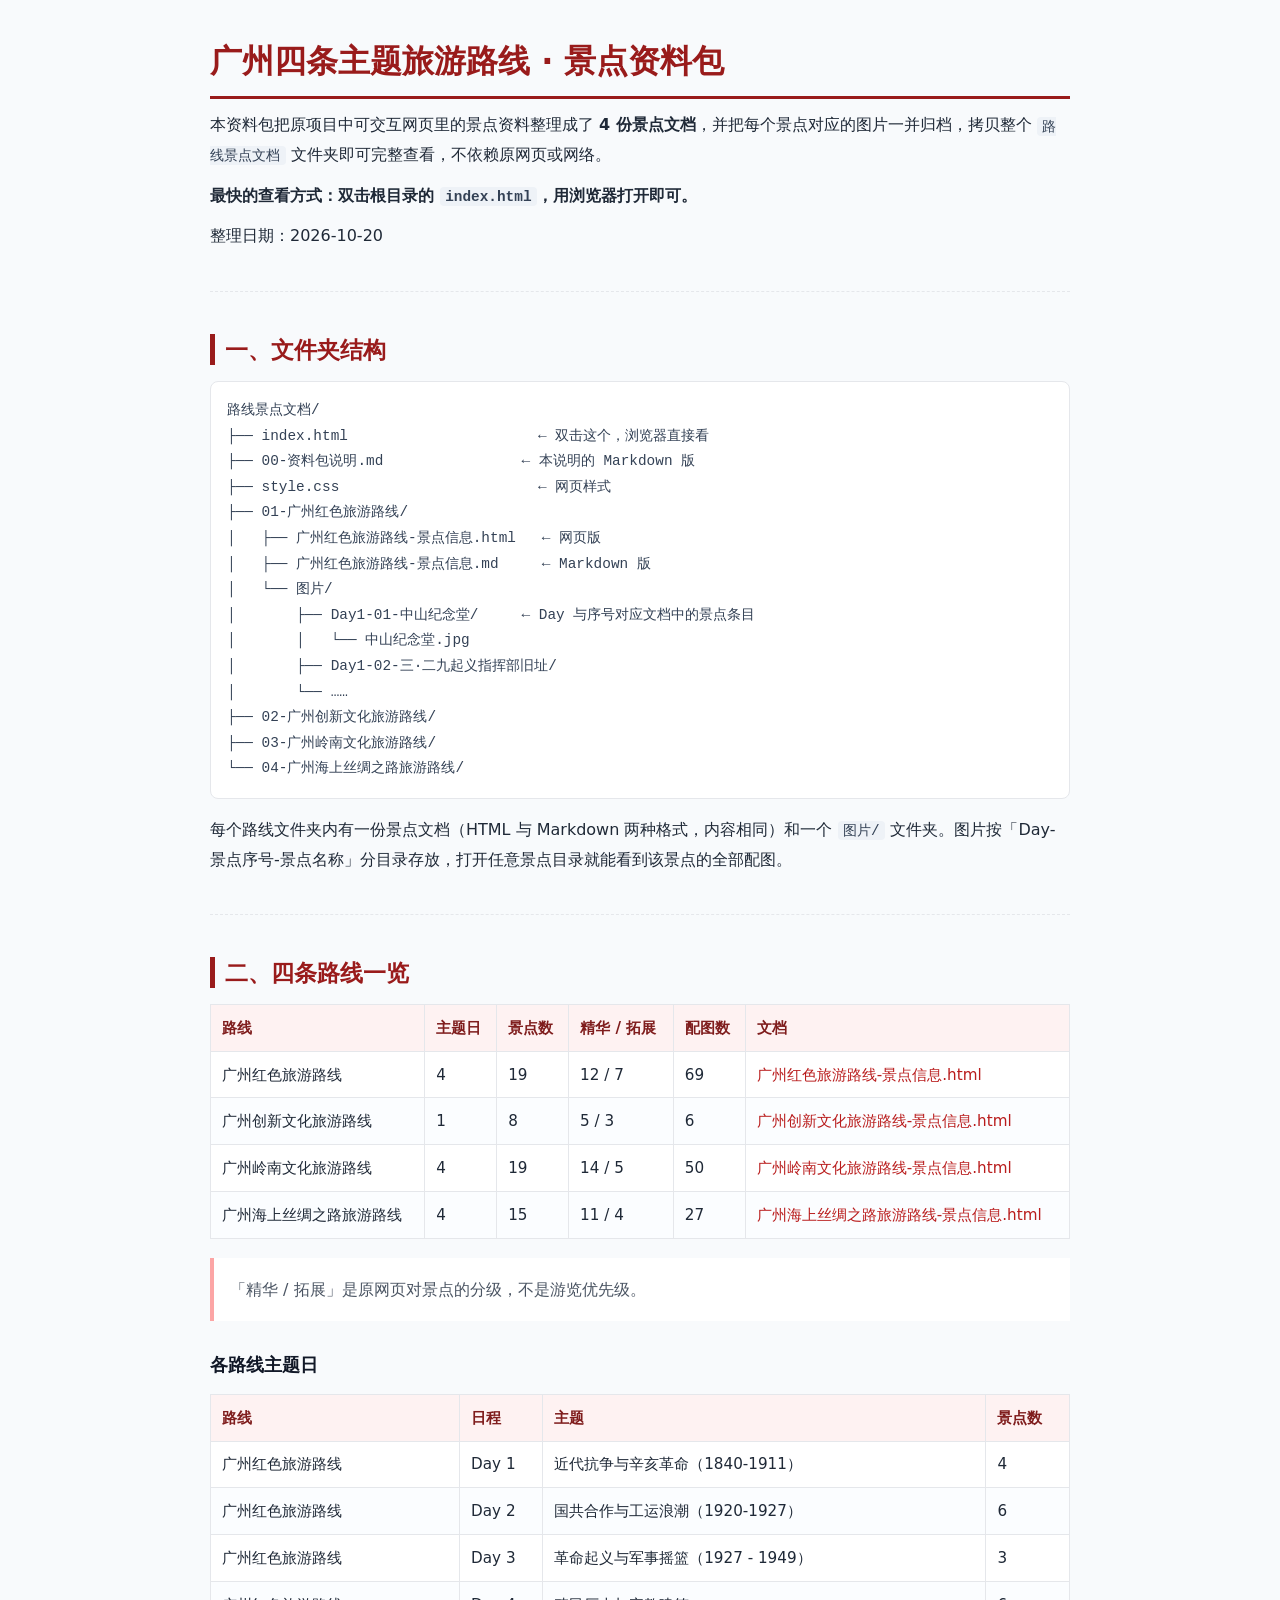
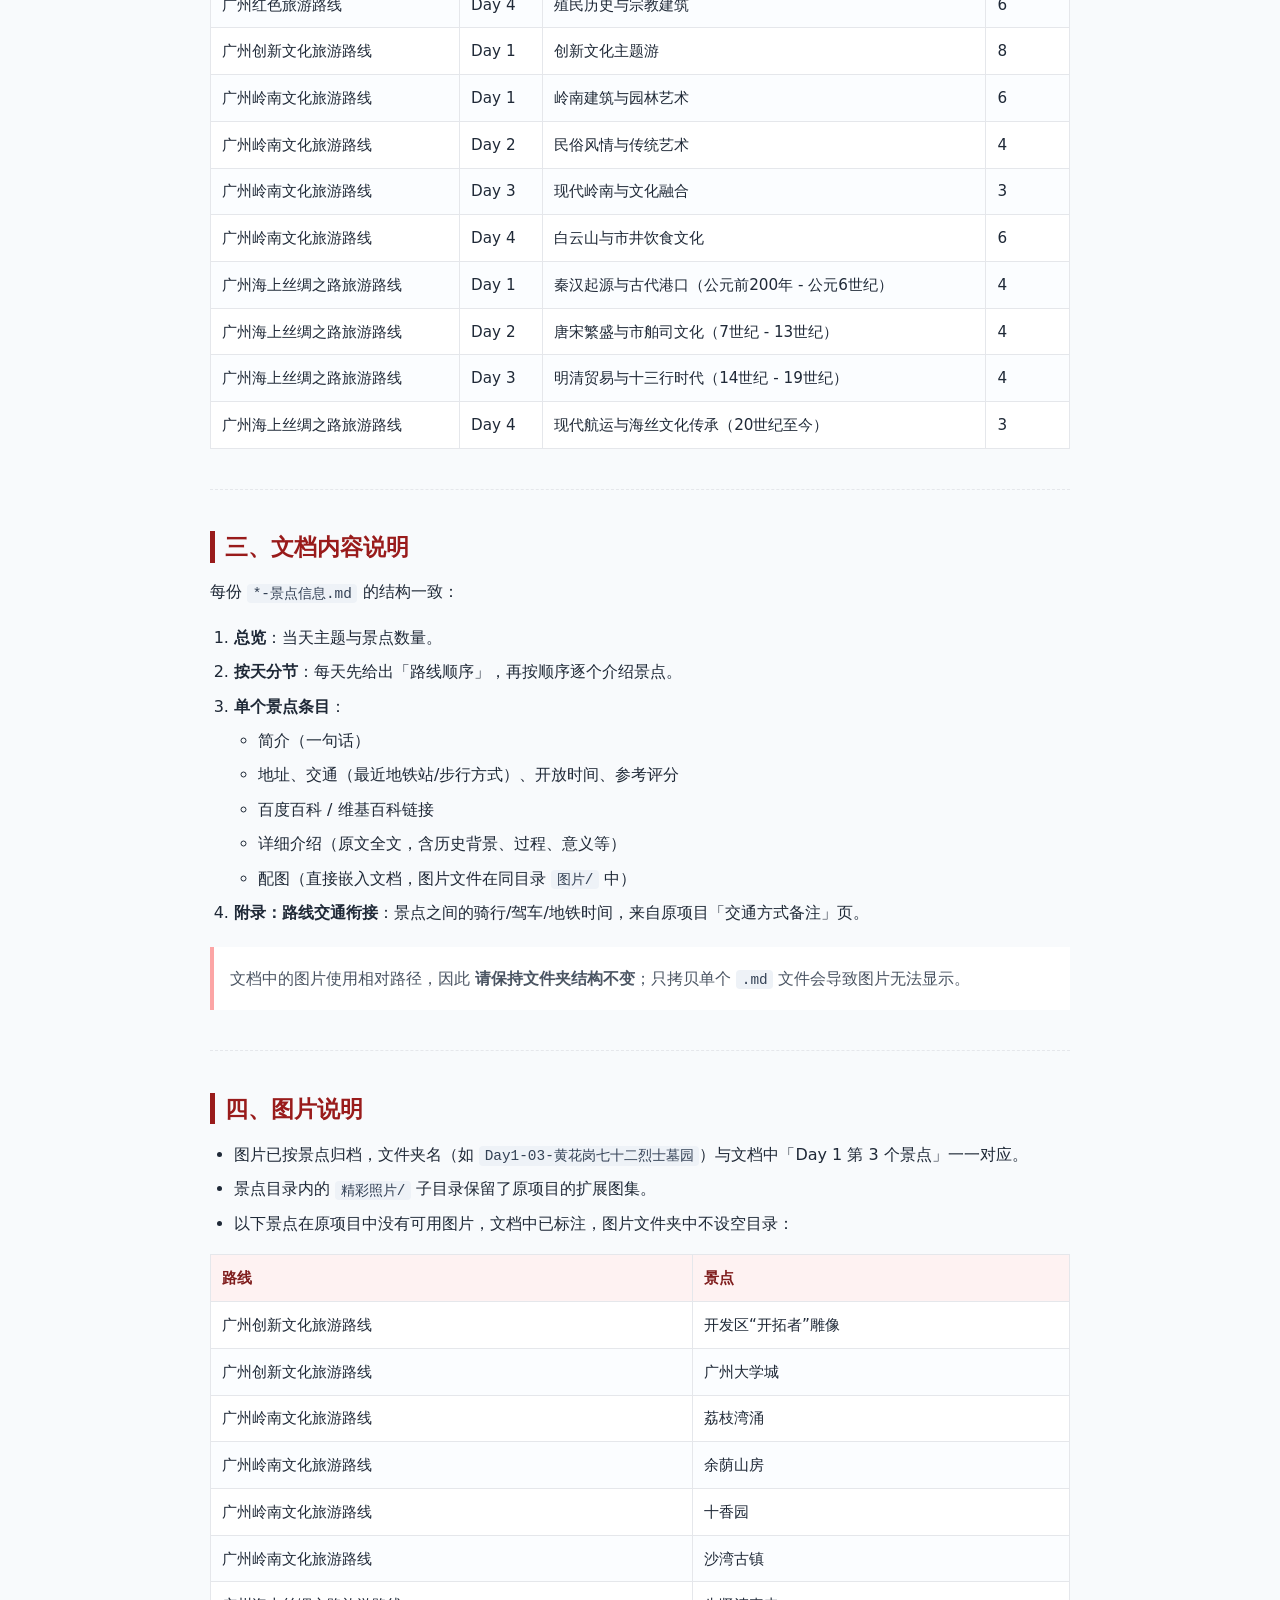
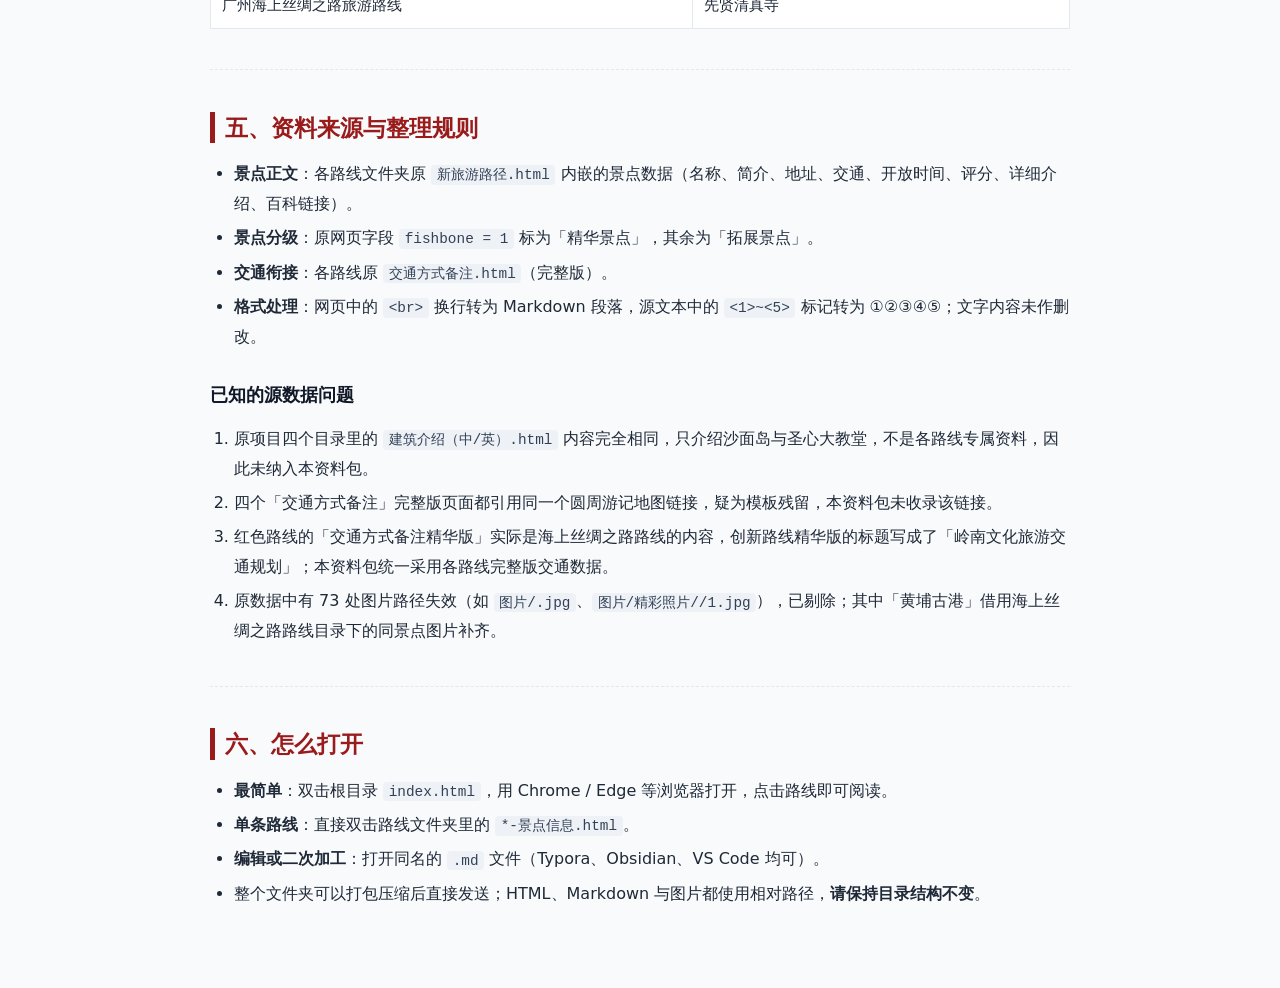
<file: 路线景点文档/index.html>
<!DOCTYPE html>
<html xmlns="http://www.w3.org/1999/xhtml">
<head>
  <meta charset="utf-8" />
  <meta name="generator" content="pandoc 3.10" />
  <meta name="viewport" content="width=device-width, initial-scale=1.0, user-scalable=yes" />
  <title>广州四条主题旅游路线 · 景点资料包</title>
  <style>
    /* Default styles provided by pandoc.
    ** See https://pandoc.org/MANUAL.html#variables-for-html for config info.
    */
    span.smallcaps{font-variant: small-caps;}
    div.columns{display: flex; gap: 1.5em;}
    div.column{flex: auto;}
    @media screen {
    div.columns{gap: min(4vw, 1.5em);}
    div.column{overflow-x: auto;}
    }
    div.hanging-indent{margin-left: 1.5em; text-indent: -1.5em;}
    /* The extra [class] is a hack that increases specificity enough to
       override a similar rule in reveal.js */
    ul.task-list[class]{list-style: none;}
    ul.task-list li input[type="checkbox"] {
      font-size: inherit;
      width: 0.8em;
      margin: 0 0.8em 0.2em -1.6em;
      vertical-align: middle;
    }
    .display.math{display: block; text-align: center; margin: 0.5rem auto;}
  </style>
  <link rel="stylesheet" href="style.css" />
</head>
<body>
<header id="title-block-header">
<h1 class="title">广州四条主题旅游路线 · 景点资料包</h1>
</header>
<h1 id="广州四条主题旅游路线--景点资料包">广州四条主题旅游路线 ·
景点资料包</h1>
<p>本资料包把原项目中可交互网页里的景点资料整理成了 <strong>4
份景点文档</strong>，并把每个景点对应的图片一并归档，拷贝整个
<code>路线景点文档</code> 文件夹即可完整查看，不依赖原网页或网络。</p>
<p><strong>最快的查看方式：双击根目录的
<code>index.html</code>，用浏览器打开即可。</strong></p>
<p>整理日期：2026-10-20</p>
<hr />
<h2 id="一文件夹结构">一、文件夹结构</h2>
<pre class="text"><code>路线景点文档/
├── index.html                      ← 双击这个，浏览器直接看
├── 00-资料包说明.md                ← 本说明的 Markdown 版
├── style.css                       ← 网页样式
├── 01-广州红色旅游路线/
│   ├── 广州红色旅游路线-景点信息.html   ← 网页版
│   ├── 广州红色旅游路线-景点信息.md     ← Markdown 版
│   └── 图片/
│       ├── Day1-01-中山纪念堂/     ← Day 与序号对应文档中的景点条目
│       │   └── 中山纪念堂.jpg
│       ├── Day1-02-三·二九起义指挥部旧址/
│       └── ……
├── 02-广州创新文化旅游路线/
├── 03-广州岭南文化旅游路线/
└── 04-广州海上丝绸之路旅游路线/</code></pre>
<p>每个路线文件夹内有一份景点文档（HTML 与 Markdown
两种格式，内容相同）和一个 <code>图片/</code>
文件夹。图片按「Day-景点序号-景点名称」分目录存放，打开任意景点目录就能看到该景点的全部配图。</p>
<hr />
<h2 id="二四条路线一览">二、四条路线一览</h2>
<table>
<thead>
<tr>
<th>路线</th>
<th>主题日</th>
<th>景点数</th>
<th>精华 / 拓展</th>
<th>配图数</th>
<th>文档</th>
</tr>
</thead>
<tbody>
<tr>
<td>广州红色旅游路线</td>
<td>4</td>
<td>19</td>
<td>12 / 7</td>
<td>69</td>
<td><a href="01-广州红色旅游路线/广州红色旅游路线-景点信息.html">广州红色旅游路线-景点信息.html</a></td>
</tr>
<tr>
<td>广州创新文化旅游路线</td>
<td>1</td>
<td>8</td>
<td>5 / 3</td>
<td>6</td>
<td><a href="02-广州创新文化旅游路线/广州创新文化旅游路线-景点信息.html">广州创新文化旅游路线-景点信息.html</a></td>
</tr>
<tr>
<td>广州岭南文化旅游路线</td>
<td>4</td>
<td>19</td>
<td>14 / 5</td>
<td>50</td>
<td><a href="03-广州岭南文化旅游路线/广州岭南文化旅游路线-景点信息.html">广州岭南文化旅游路线-景点信息.html</a></td>
</tr>
<tr>
<td>广州海上丝绸之路旅游路线</td>
<td>4</td>
<td>15</td>
<td>11 / 4</td>
<td>27</td>
<td><a href="04-广州海上丝绸之路旅游路线/广州海上丝绸之路旅游路线-景点信息.html">广州海上丝绸之路旅游路线-景点信息.html</a></td>
</tr>
</tbody>
</table>
<blockquote>
<p>「精华 / 拓展」是原网页对景点的分级，不是游览优先级。</p>
</blockquote>
<h3 id="各路线主题日">各路线主题日</h3>
<table>
<thead>
<tr>
<th>路线</th>
<th>日程</th>
<th>主题</th>
<th>景点数</th>
</tr>
</thead>
<tbody>
<tr>
<td>广州红色旅游路线</td>
<td>Day 1</td>
<td>近代抗争与辛亥革命（1840-1911）</td>
<td>4</td>
</tr>
<tr>
<td>广州红色旅游路线</td>
<td>Day 2</td>
<td>国共合作与工运浪潮（1920-1927）</td>
<td>6</td>
</tr>
<tr>
<td>广州红色旅游路线</td>
<td>Day 3</td>
<td>革命起义与军事摇篮（1927 - 1949）</td>
<td>3</td>
</tr>
<tr>
<td>广州红色旅游路线</td>
<td>Day 4</td>
<td>殖民历史与宗教建筑</td>
<td>6</td>
</tr>
<tr>
<td>广州创新文化旅游路线</td>
<td>Day 1</td>
<td>创新文化主题游</td>
<td>8</td>
</tr>
<tr>
<td>广州岭南文化旅游路线</td>
<td>Day 1</td>
<td>岭南建筑与园林艺术</td>
<td>6</td>
</tr>
<tr>
<td>广州岭南文化旅游路线</td>
<td>Day 2</td>
<td>民俗风情与传统艺术</td>
<td>4</td>
</tr>
<tr>
<td>广州岭南文化旅游路线</td>
<td>Day 3</td>
<td>现代岭南与文化融合</td>
<td>3</td>
</tr>
<tr>
<td>广州岭南文化旅游路线</td>
<td>Day 4</td>
<td>白云山与市井饮食文化</td>
<td>6</td>
</tr>
<tr>
<td>广州海上丝绸之路旅游路线</td>
<td>Day 1</td>
<td>秦汉起源与古代港口（公元前200年 - 公元6世纪）</td>
<td>4</td>
</tr>
<tr>
<td>广州海上丝绸之路旅游路线</td>
<td>Day 2</td>
<td>唐宋繁盛与市舶司文化（7世纪 - 13世纪）</td>
<td>4</td>
</tr>
<tr>
<td>广州海上丝绸之路旅游路线</td>
<td>Day 3</td>
<td>明清贸易与十三行时代（14世纪 - 19世纪）</td>
<td>4</td>
</tr>
<tr>
<td>广州海上丝绸之路旅游路线</td>
<td>Day 4</td>
<td>现代航运与海丝文化传承（20世纪至今）</td>
<td>3</td>
</tr>
</tbody>
</table>
<hr />
<h2 id="三文档内容说明">三、文档内容说明</h2>
<p>每份 <code>*-景点信息.md</code> 的结构一致：</p>
<ol type="1">
<li><strong>总览</strong>：当天主题与景点数量。</li>
<li><strong>按天分节</strong>：每天先给出「路线顺序」，再按顺序逐个介绍景点。</li>
<li><strong>单个景点条目</strong>：
<ul>
<li>简介（一句话）</li>
<li>地址、交通（最近地铁站/步行方式）、开放时间、参考评分</li>
<li>百度百科 / 维基百科链接</li>
<li>详细介绍（原文全文，含历史背景、过程、意义等）</li>
<li>配图（直接嵌入文档，图片文件在同目录 <code>图片/</code> 中）</li>
</ul></li>
<li><strong>附录：路线交通衔接</strong>：景点之间的骑行/驾车/地铁时间，来自原项目「交通方式备注」页。</li>
</ol>
<blockquote>
<p>文档中的图片使用相对路径，因此
<strong>请保持文件夹结构不变</strong>；只拷贝单个 <code>.md</code>
文件会导致图片无法显示。</p>
</blockquote>
<hr />
<h2 id="四图片说明">四、图片说明</h2>
<ul>
<li>图片已按景点归档，文件夹名（如
<code>Day1-03-黄花岗七十二烈士墓园</code>）与文档中「Day 1 第 3
个景点」一一对应。</li>
<li>景点目录内的 <code>精彩照片/</code>
子目录保留了原项目的扩展图集。</li>
<li>以下景点在原项目中没有可用图片，文档中已标注，图片文件夹中不设空目录：</li>
</ul>
<table>
<thead>
<tr>
<th>路线</th>
<th>景点</th>
</tr>
</thead>
<tbody>
<tr>
<td>广州创新文化旅游路线</td>
<td>开发区“开拓者”雕像</td>
</tr>
<tr>
<td>广州创新文化旅游路线</td>
<td>广州大学城</td>
</tr>
<tr>
<td>广州岭南文化旅游路线</td>
<td>荔枝湾涌</td>
</tr>
<tr>
<td>广州岭南文化旅游路线</td>
<td>余荫山房</td>
</tr>
<tr>
<td>广州岭南文化旅游路线</td>
<td>十香园</td>
</tr>
<tr>
<td>广州岭南文化旅游路线</td>
<td>沙湾古镇</td>
</tr>
<tr>
<td>广州海上丝绸之路旅游路线</td>
<td>先贤清真寺</td>
</tr>
</tbody>
</table>
<hr />
<h2 id="五资料来源与整理规则">五、资料来源与整理规则</h2>
<ul>
<li><strong>景点正文</strong>：各路线文件夹原
<code>新旅游路径.html</code>
内嵌的景点数据（名称、简介、地址、交通、开放时间、评分、详细介绍、百科链接）。</li>
<li><strong>景点分级</strong>：原网页字段 <code>fishbone = 1</code>
标为「精华景点」，其余为「拓展景点」。</li>
<li><strong>交通衔接</strong>：各路线原
<code>交通方式备注.html</code>（完整版）。</li>
<li><strong>格式处理</strong>：网页中的 <code>&lt;br&gt;</code> 换行转为
Markdown 段落，源文本中的 <code>&lt;1&gt;~&lt;5&gt;</code> 标记转为
①②③④⑤；文字内容未作删改。</li>
</ul>
<h3 id="已知的源数据问题">已知的源数据问题</h3>
<ol type="1">
<li>原项目四个目录里的 <code>建筑介绍（中/英）.html</code>
内容完全相同，只介绍沙面岛与圣心大教堂，不是各路线专属资料，因此未纳入本资料包。</li>
<li>四个「交通方式备注」完整版页面都引用同一个圆周游记地图链接，疑为模板残留，本资料包未收录该链接。</li>
<li>红色路线的「交通方式备注精华版」实际是海上丝绸之路路线的内容，创新路线精华版的标题写成了「岭南文化旅游交通规划」；本资料包统一采用各路线完整版交通数据。</li>
<li>原数据中有 73 处图片路径失效（如
<code>图片/.jpg</code>、<code>图片/精彩照片//1.jpg</code>），已剔除；其中「黄埔古港」借用海上丝绸之路路线目录下的同景点图片补齐。</li>
</ol>
<hr />
<h2 id="六怎么打开">六、怎么打开</h2>
<ul>
<li><strong>最简单</strong>：双击根目录 <code>index.html</code>，用
Chrome / Edge 等浏览器打开，点击路线即可阅读。</li>
<li><strong>单条路线</strong>：直接双击路线文件夹里的
<code>*-景点信息.html</code>。</li>
<li><strong>编辑或二次加工</strong>：打开同名的 <code>.md</code>
文件（Typora、Obsidian、VS Code 均可）。</li>
<li>整个文件夹可以打包压缩后直接发送；HTML、Markdown
与图片都使用相对路径，<strong>请保持目录结构不变</strong>。</li>
</ul>
</body>
</html>
</file>
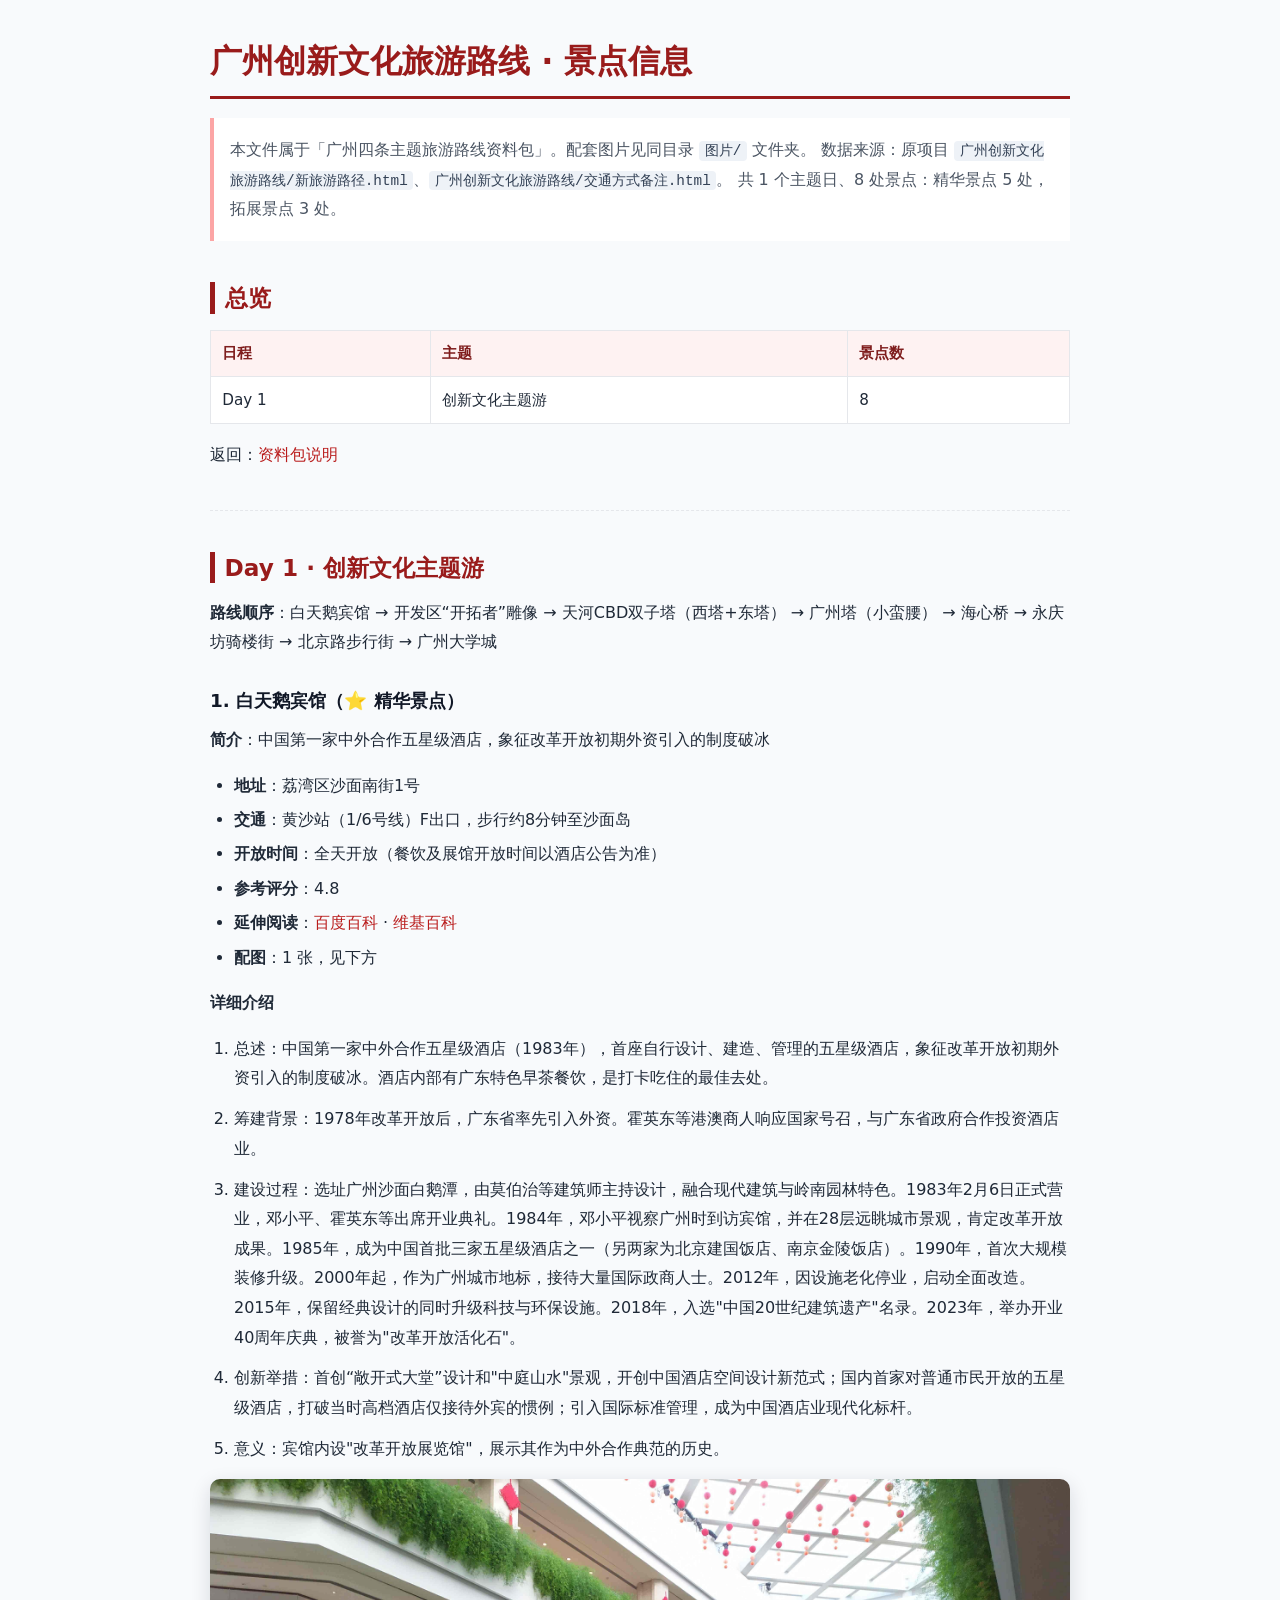
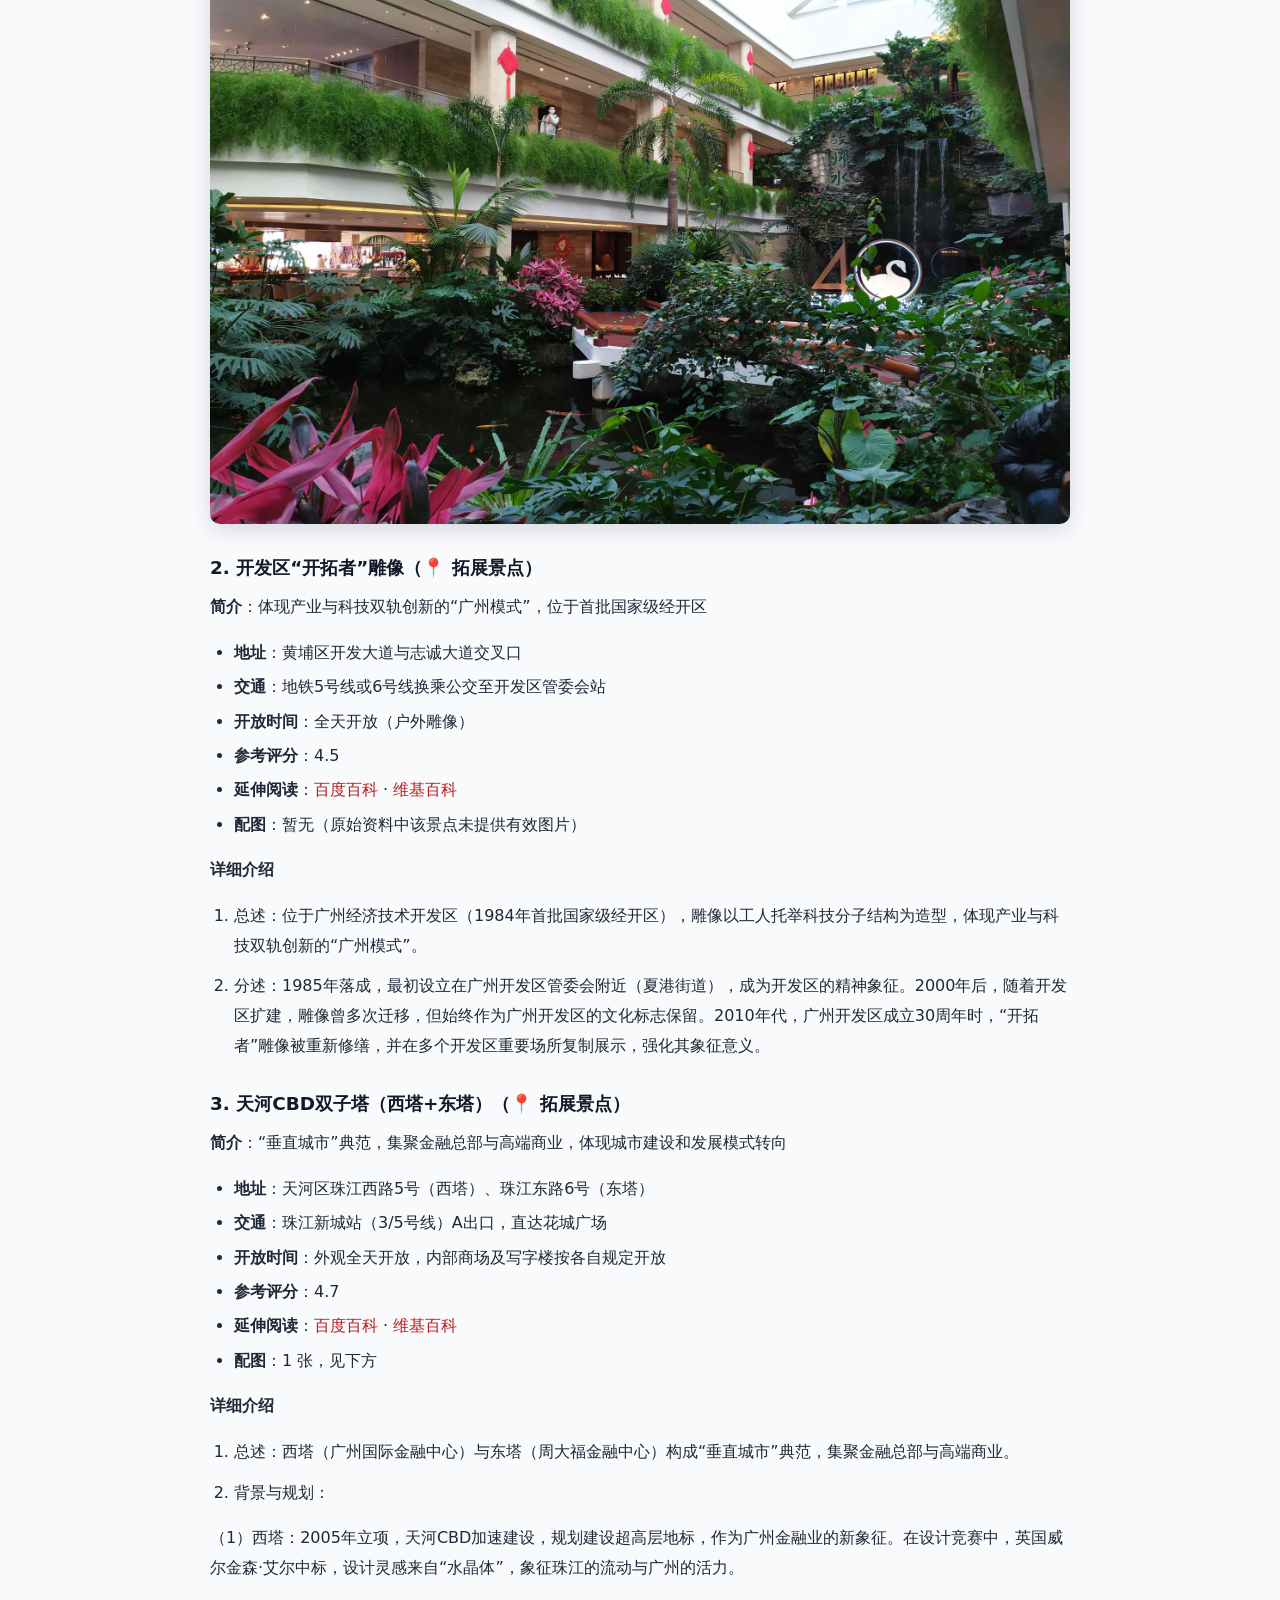
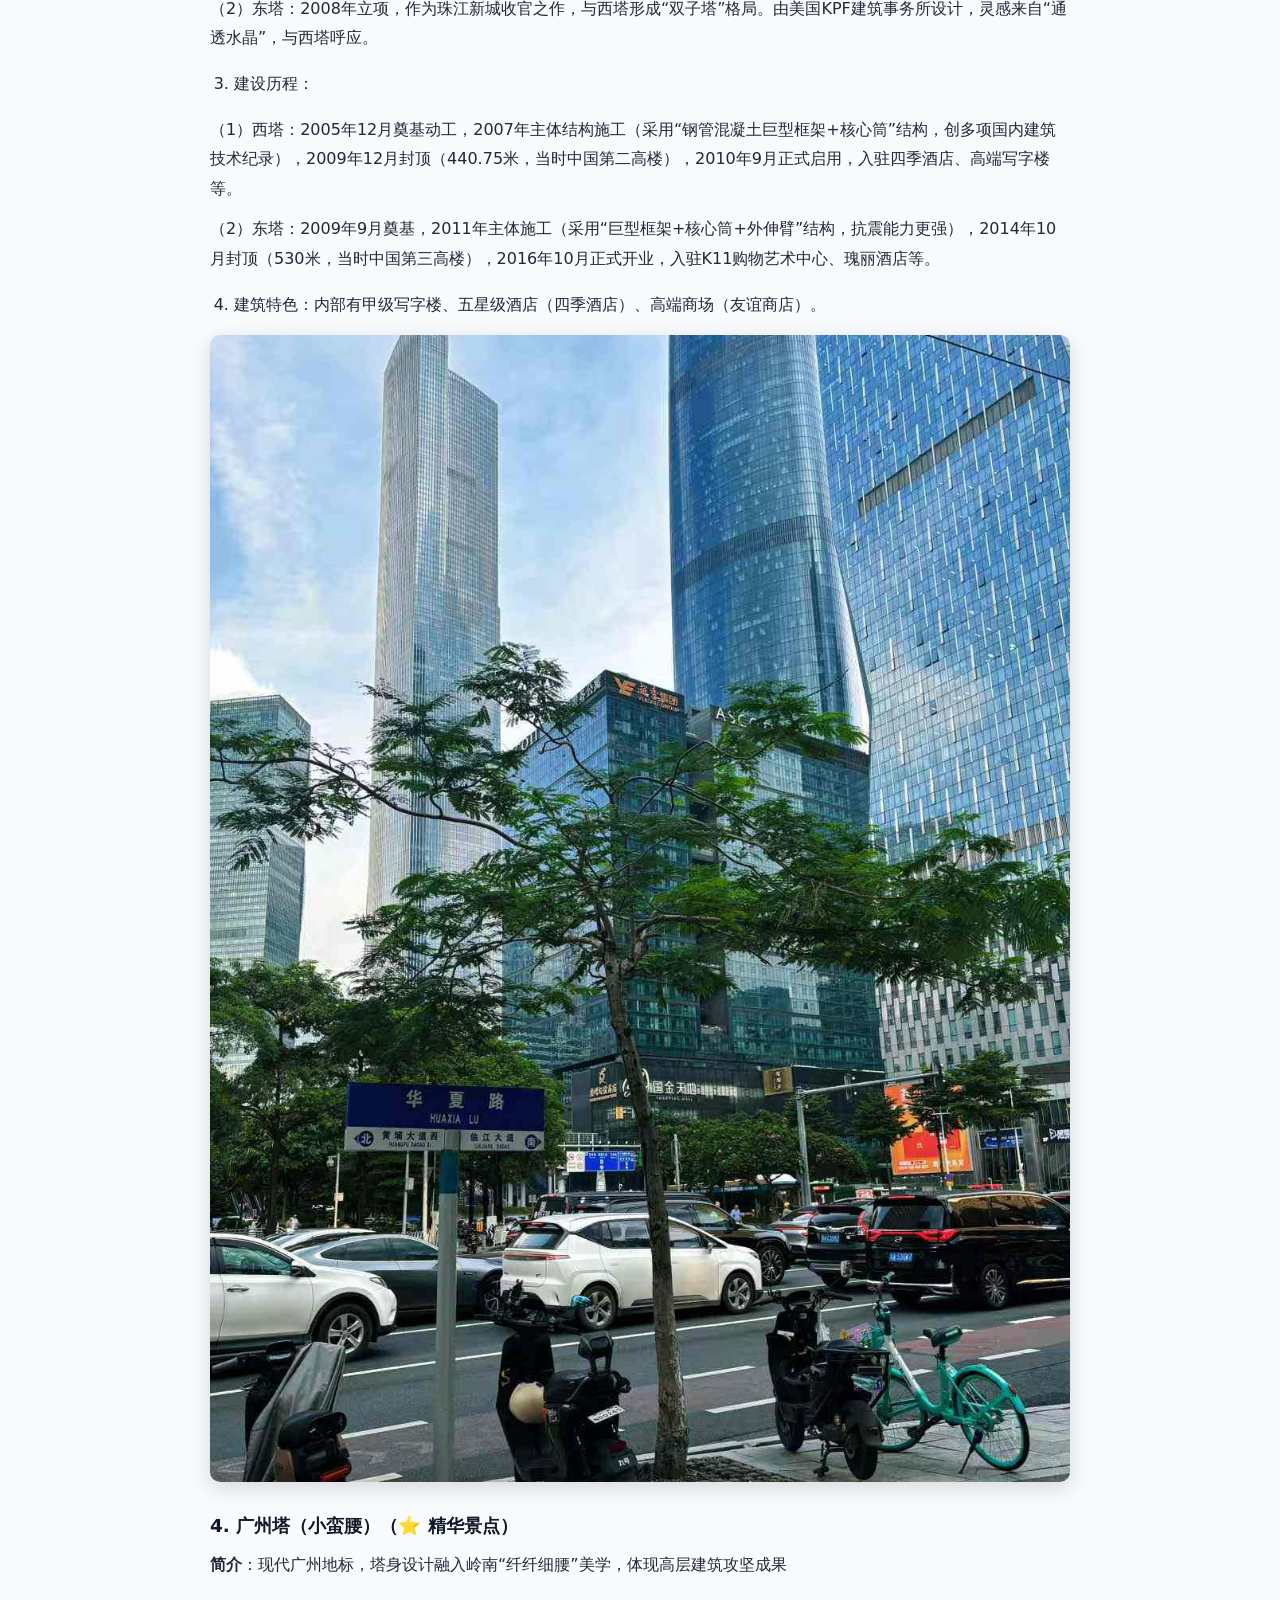
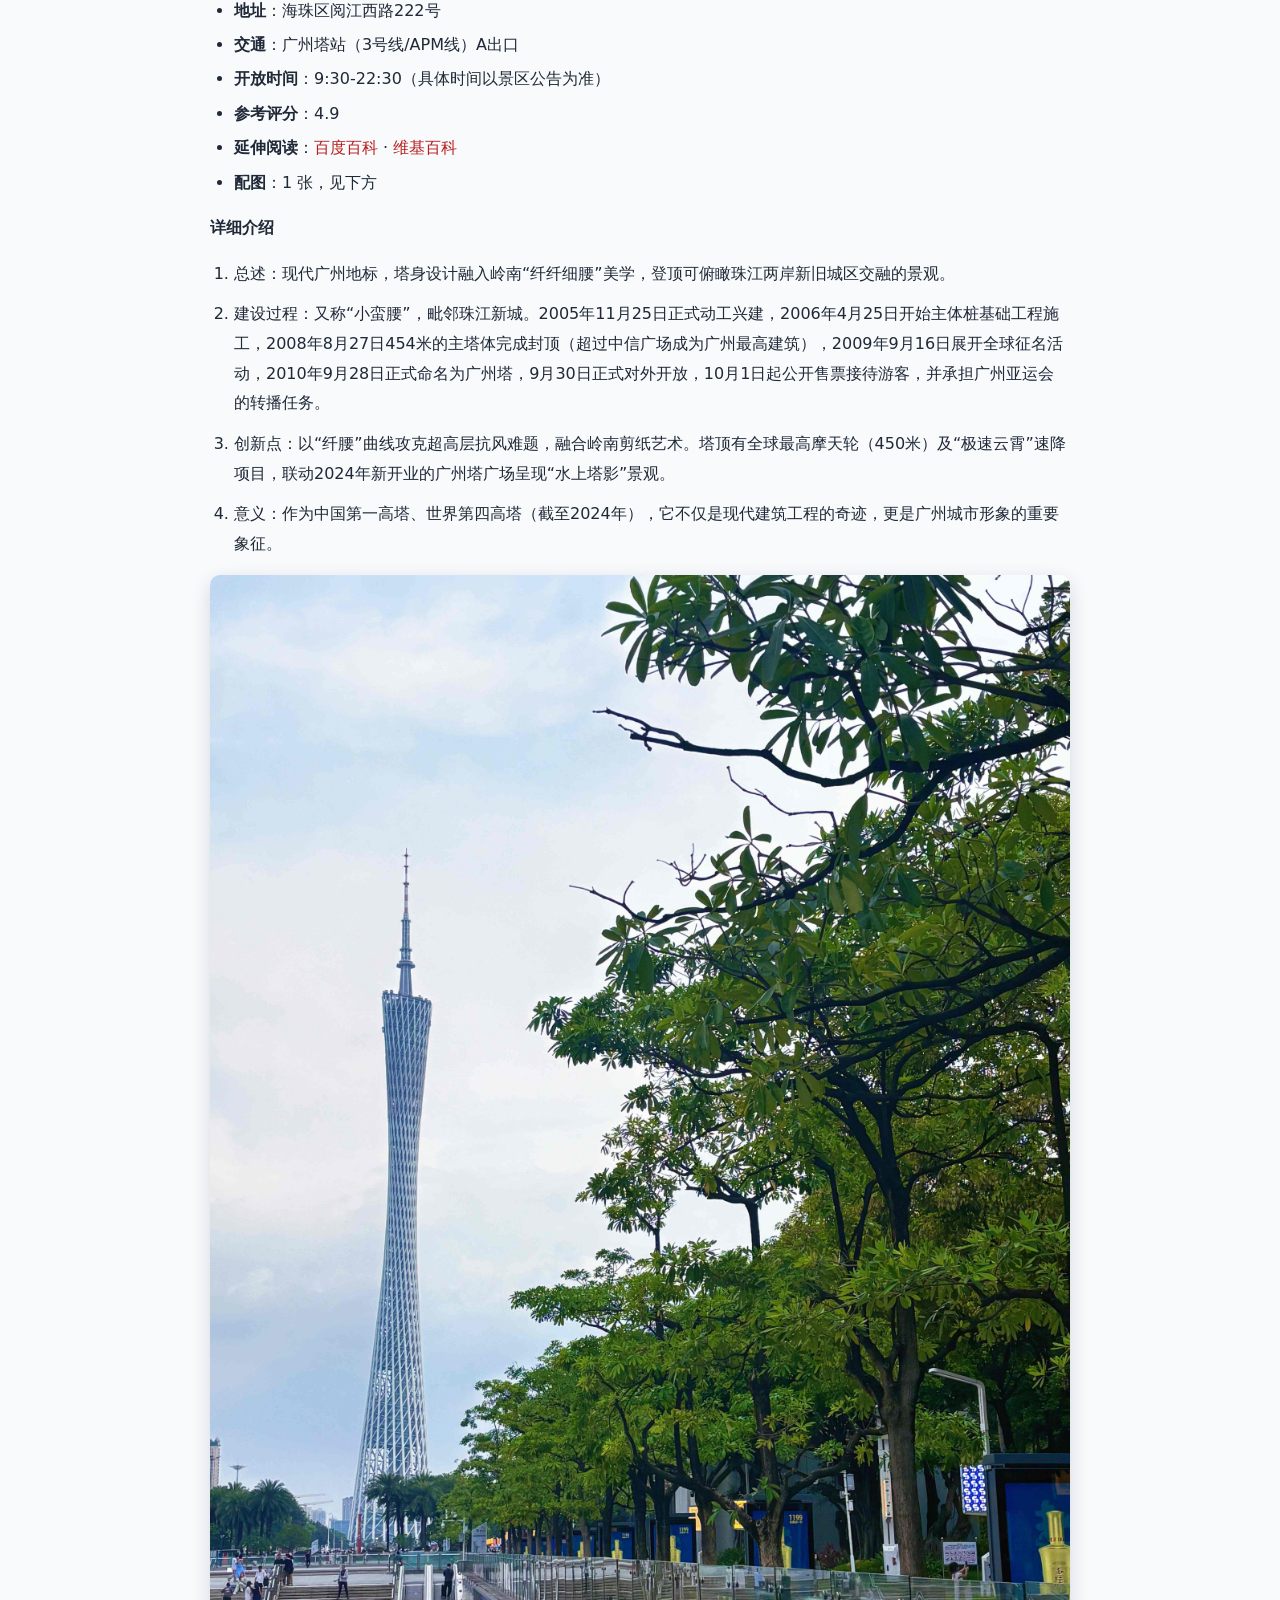
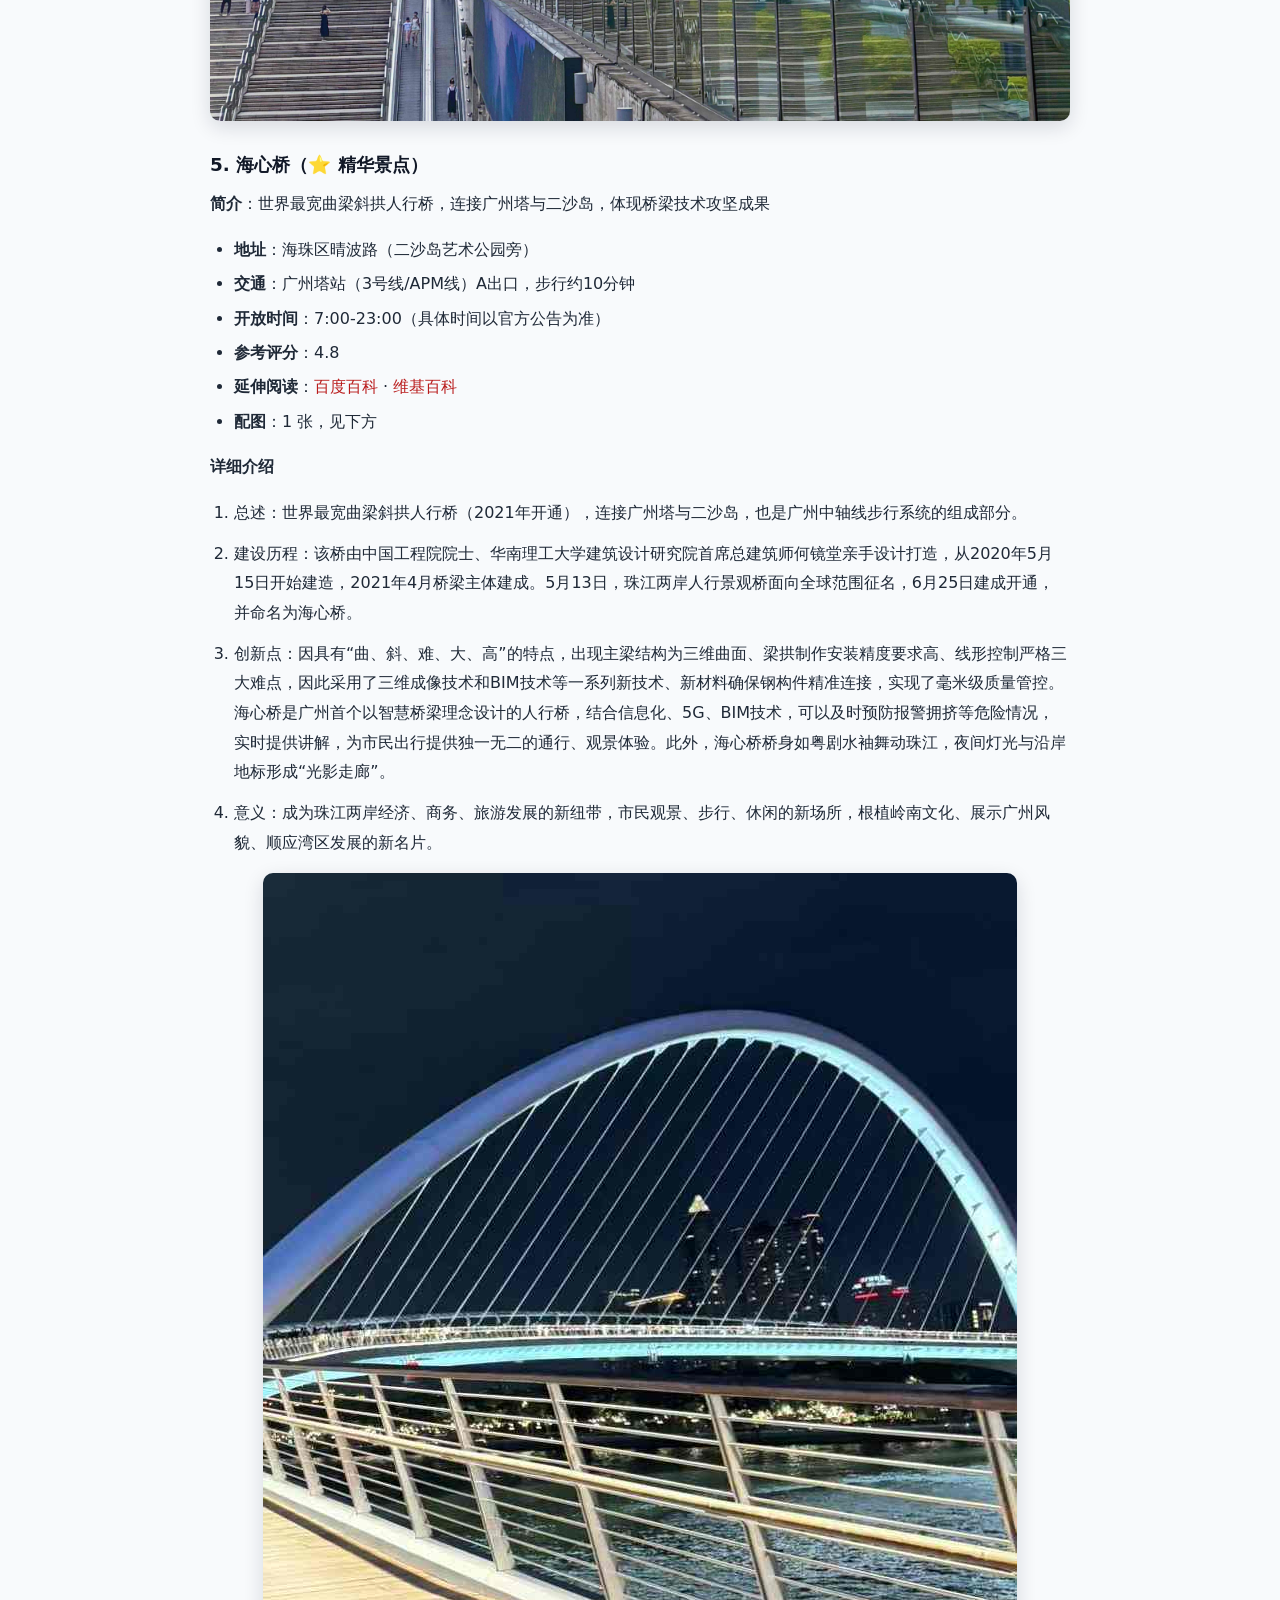
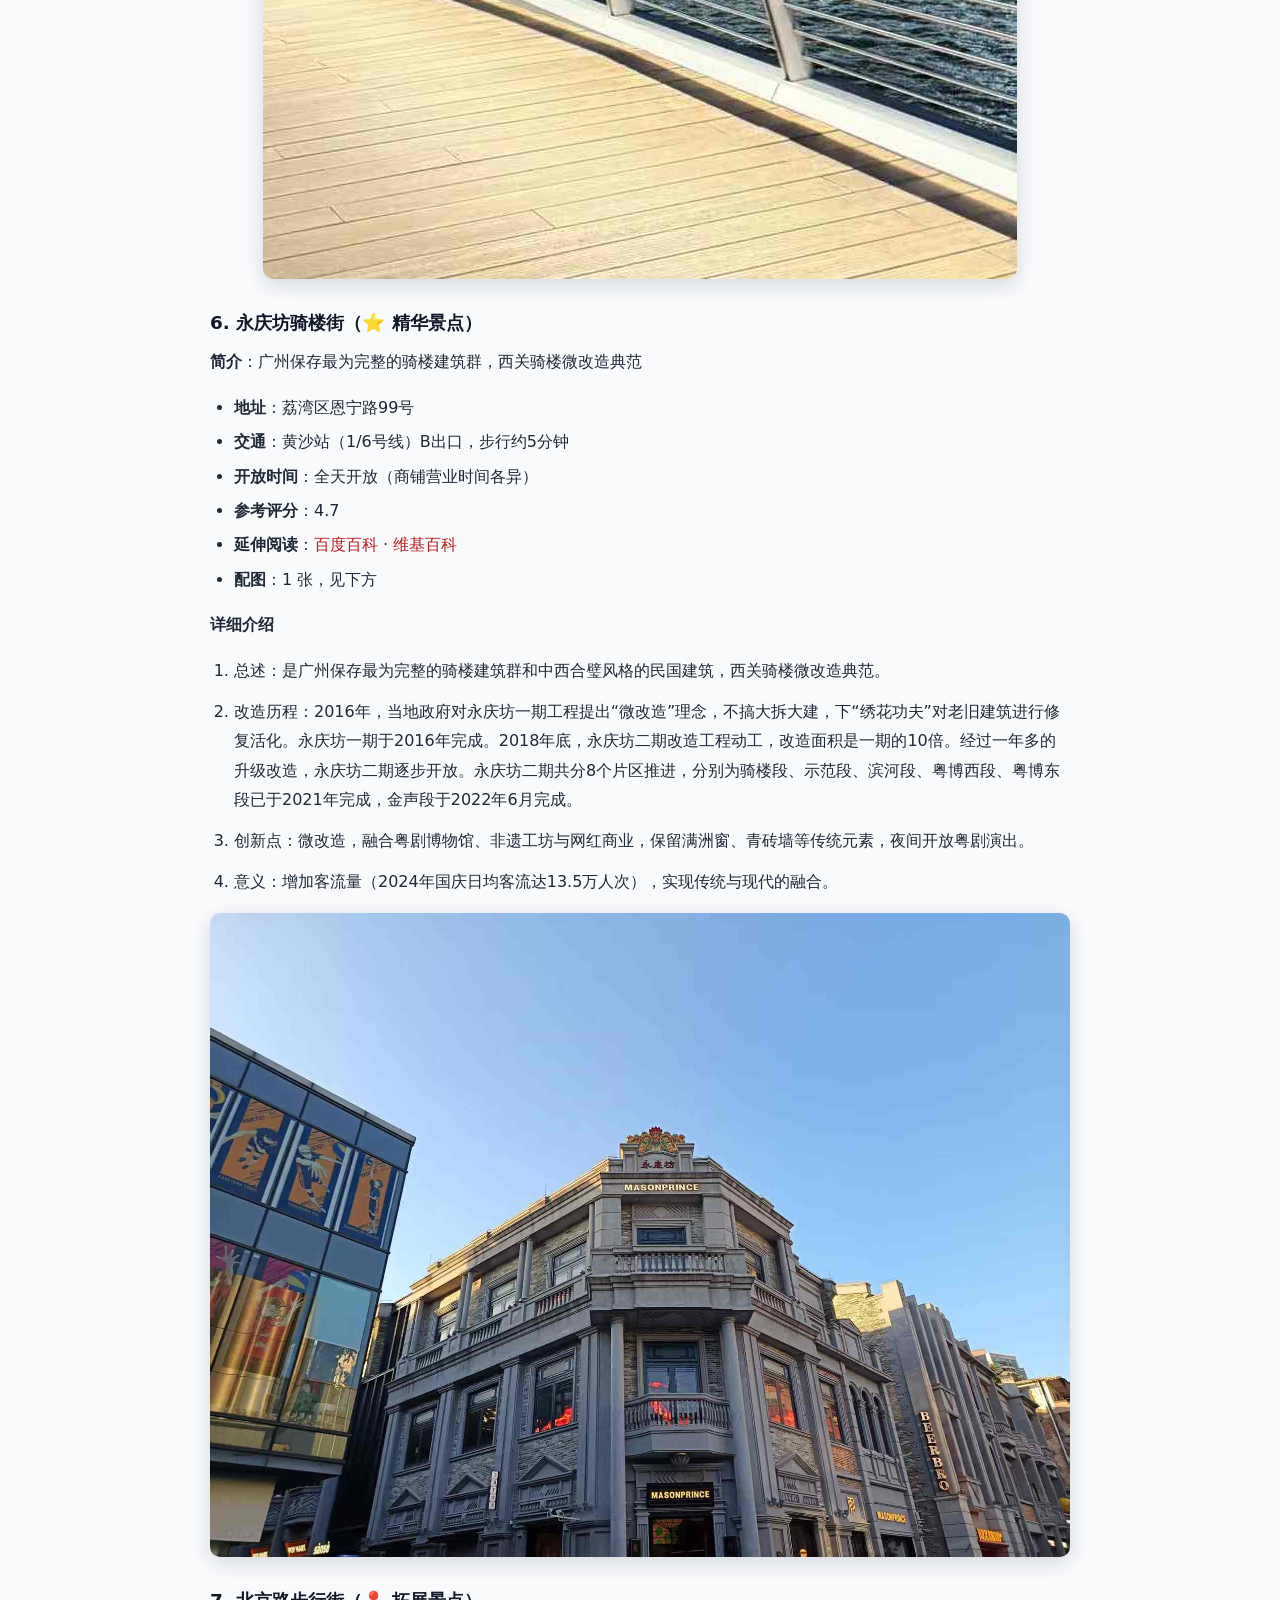
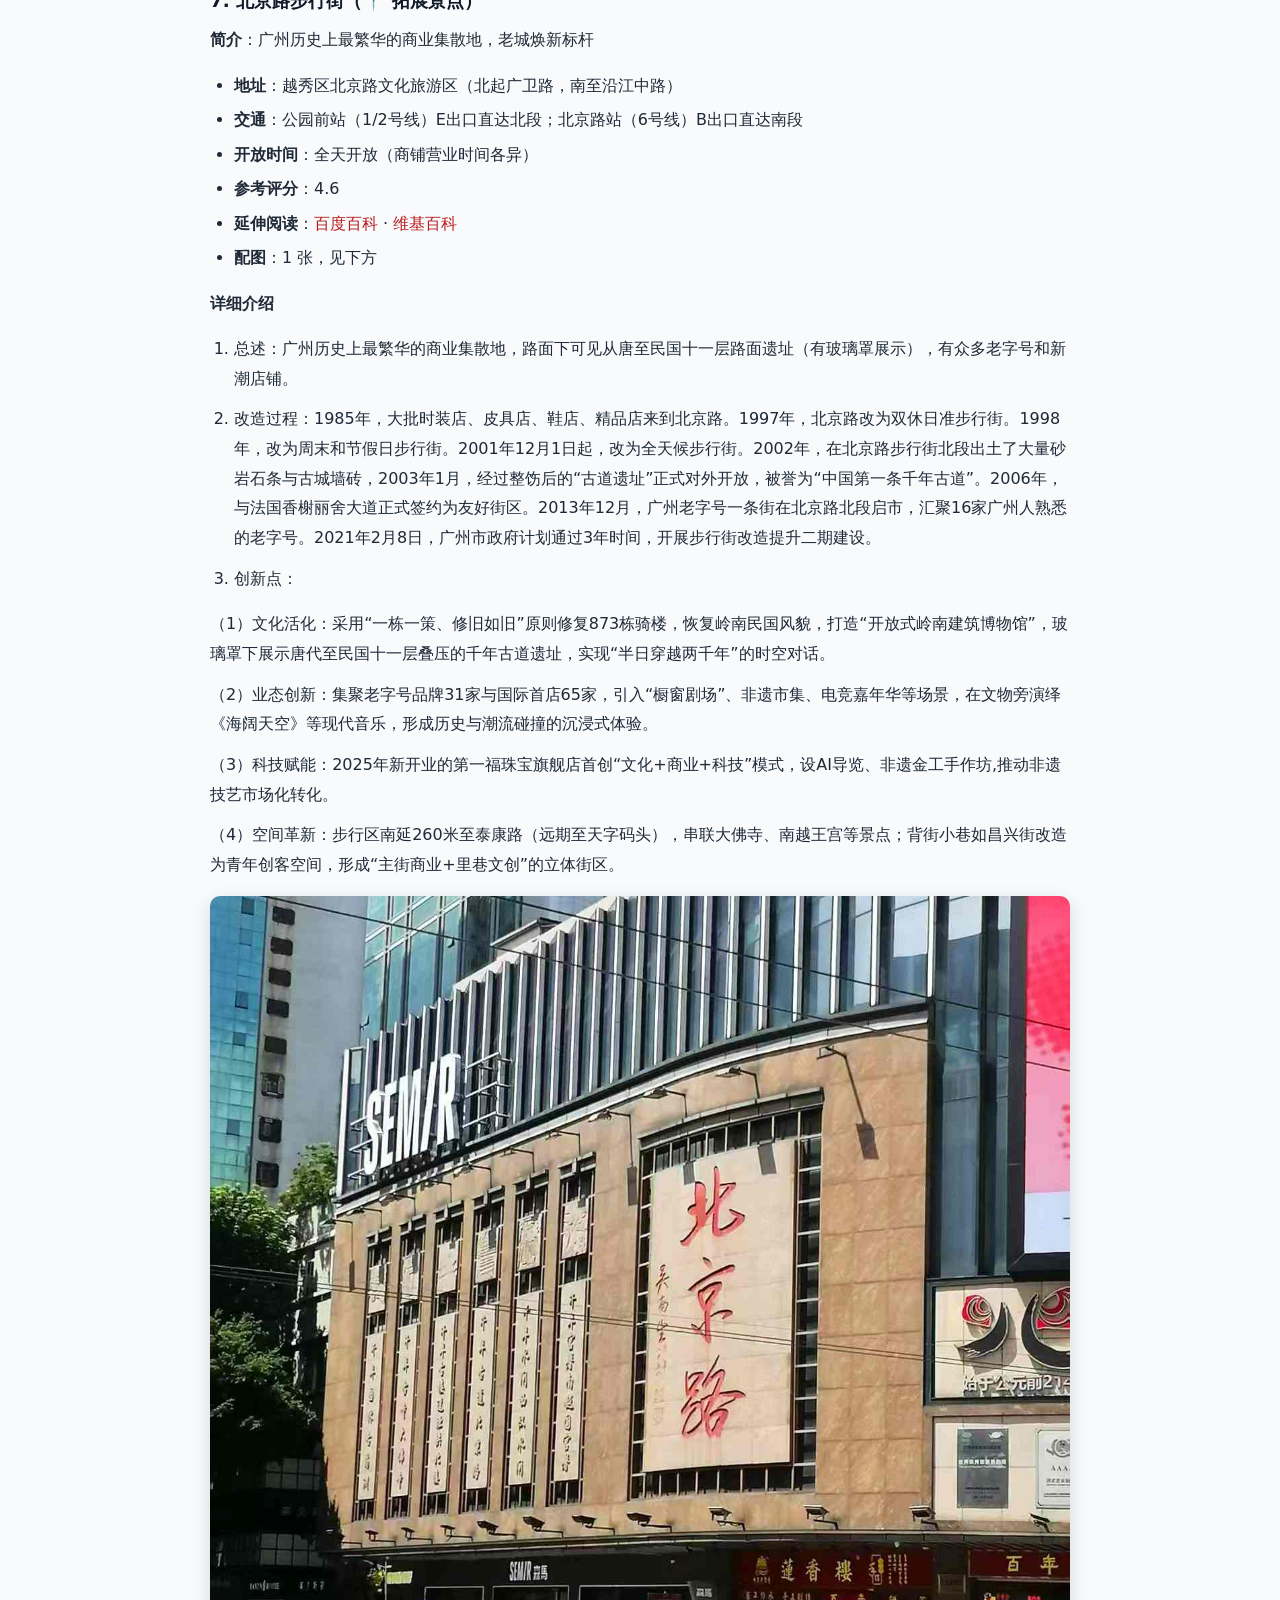
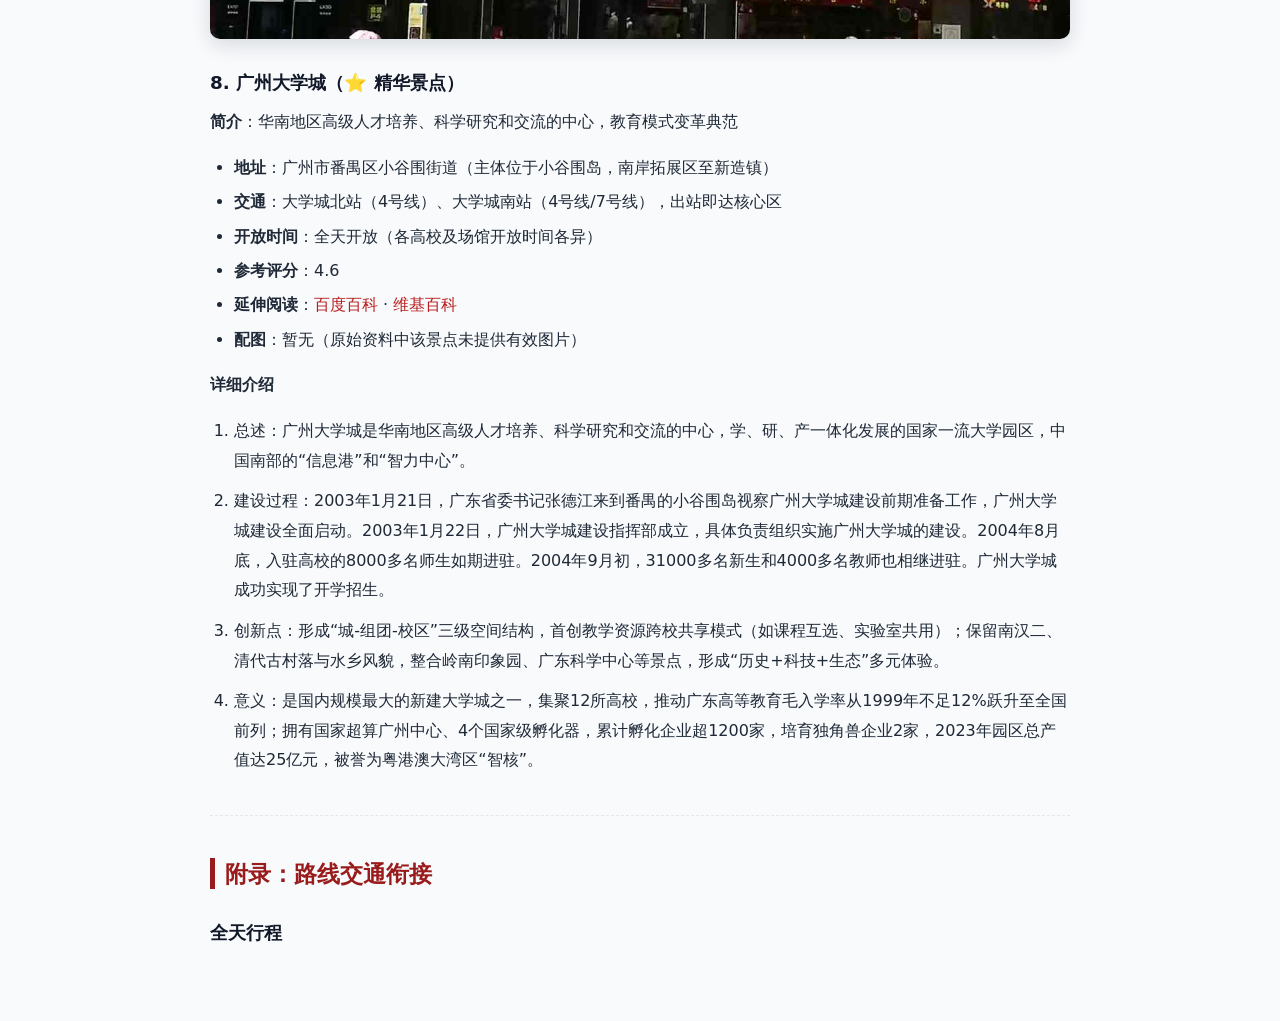
<file: 路线景点文档/02-广州创新文化旅游路线/广州创新文化旅游路线-景点信息.html>
<!DOCTYPE html>
<html xmlns="http://www.w3.org/1999/xhtml">
<head>
  <meta charset="utf-8" />
  <meta name="generator" content="pandoc 3.10" />
  <meta name="viewport" content="width=device-width, initial-scale=1.0, user-scalable=yes" />
  <title>广州创新文化旅游路线 · 景点信息</title>
  <style>
    /* Default styles provided by pandoc.
    ** See https://pandoc.org/MANUAL.html#variables-for-html for config info.
    */
    span.smallcaps{font-variant: small-caps;}
    div.columns{display: flex; gap: 1.5em;}
    div.column{flex: auto;}
    @media screen {
    div.columns{gap: min(4vw, 1.5em);}
    div.column{overflow-x: auto;}
    }
    div.hanging-indent{margin-left: 1.5em; text-indent: -1.5em;}
    /* The extra [class] is a hack that increases specificity enough to
       override a similar rule in reveal.js */
    ul.task-list[class]{list-style: none;}
    ul.task-list li input[type="checkbox"] {
      font-size: inherit;
      width: 0.8em;
      margin: 0 0.8em 0.2em -1.6em;
      vertical-align: middle;
    }
    .display.math{display: block; text-align: center; margin: 0.5rem auto;}
  </style>
  <link rel="stylesheet" href="../style.css" />
</head>
<body>
<header id="title-block-header">
<h1 class="title">广州创新文化旅游路线 · 景点信息</h1>
</header>
<h1 id="广州创新文化旅游路线--景点信息">广州创新文化旅游路线 ·
景点信息</h1>
<blockquote>
<p>本文件属于「广州四条主题旅游路线资料包」。配套图片见同目录
<code>图片/</code> 文件夹。 数据来源：原项目
<code>广州创新文化旅游路线/新旅游路径.html</code>、<code>广州创新文化旅游路线/交通方式备注.html</code>。
共 1 个主题日、8 处景点：精华景点 5 处，拓展景点 3 处。</p>
</blockquote>
<h2 id="总览">总览</h2>
<table>
<thead>
<tr>
<th>日程</th>
<th>主题</th>
<th>景点数</th>
</tr>
</thead>
<tbody>
<tr>
<td>Day 1</td>
<td>创新文化主题游</td>
<td>8</td>
</tr>
</tbody>
</table>
<p>返回：<a href="../index.html">资料包说明</a></p>
<hr />
<h2 id="day-1--创新文化主题游">Day 1 · 创新文化主题游</h2>
<p><strong>路线顺序</strong>：白天鹅宾馆 → 开发区“开拓者”雕像 →
天河CBD双子塔（西塔+东塔） → 广州塔（小蛮腰） → 海心桥 → 永庆坊骑楼街 →
北京路步行街 → 广州大学城</p>
<h3 id="1-白天鹅宾馆star-精华景点">1. 白天鹅宾馆（⭐ 精华景点）</h3>
<p><strong>简介</strong>：中国第一家中外合作五星级酒店，象征改革开放初期外资引入的制度破冰</p>
<ul>
<li><strong>地址</strong>：荔湾区沙面南街1号</li>
<li><strong>交通</strong>：黄沙站（1/6号线）F出口，步行约8分钟至沙面岛</li>
<li><strong>开放时间</strong>：全天开放（餐饮及展馆开放时间以酒店公告为准）</li>
<li><strong>参考评分</strong>：4.8</li>
<li><strong>延伸阅读</strong>：<a
href="https://baike.baidu.com/item/白天鹅宾馆">百度百科</a> · <a
href="https://zh.wikipedia.org/wiki/白天鵝賓館">维基百科</a></li>
<li><strong>配图</strong>：1 张，见下方</li>
</ul>
<p><strong>详细介绍</strong></p>
<ol type="1">
<li><p>总述：中国第一家中外合作五星级酒店（1983年），首座自行设计、建造、管理的五星级酒店，象征改革开放初期外资引入的制度破冰。酒店内部有广东特色早茶餐饮，是打卡吃住的最佳去处。</p></li>
<li><p>筹建背景：1978年改革开放后，广东省率先引入外资。霍英东等港澳商人响应国家号召，与广东省政府合作投资酒店业。</p></li>
<li><p>建设过程：选址广州沙面白鹅潭，由莫伯治等建筑师主持设计，融合现代建筑与岭南园林特色。1983年2月6日正式营业，邓小平、霍英东等出席开业典礼。1984年，邓小平视察广州时到访宾馆，并在28层远眺城市景观，肯定改革开放成果。1985年，成为中国首批三家五星级酒店之一（另两家为北京建国饭店、南京金陵饭店）。1990年，首次大规模装修升级。2000年起，作为广州城市地标，接待大量国际政商人士。2012年，因设施老化停业，启动全面改造。2015年，保留经典设计的同时升级科技与环保设施。2018年，入选"中国20世纪建筑遗产"名录。2023年，举办开业40周年庆典，被誉为"改革开放活化石"。</p></li>
<li><p>创新举措：首创“敞开式大堂”设计和"中庭山水"景观，开创中国酒店空间设计新范式；国内首家对普通市民开放的五星级酒店，打破当时高档酒店仅接待外宾的惯例；引入国际标准管理，成为中国酒店业现代化标杆。</p></li>
<li><p>意义：宾馆内设"改革开放展览馆"，展示其作为中外合作典范的历史。</p></li>
</ol>
<p><img src="图片/Day1-01-白天鹅宾馆/白天鹅公馆.jpg"
alt="白天鹅宾馆 1" /></p>
<h3 id="2-开发区开拓者雕像round_pushpin-拓展景点">2.
开发区“开拓者”雕像（📍 拓展景点）</h3>
<p><strong>简介</strong>：体现产业与科技双轨创新的“广州模式”，位于首批国家级经开区</p>
<ul>
<li><strong>地址</strong>：黄埔区开发大道与志诚大道交叉口</li>
<li><strong>交通</strong>：地铁5号线或6号线换乘公交至开发区管委会站</li>
<li><strong>开放时间</strong>：全天开放（户外雕像）</li>
<li><strong>参考评分</strong>：4.5</li>
<li><strong>延伸阅读</strong>：<a
href="https://baike.baidu.com/item/广州经济技术开发区">百度百科</a> · <a
href="https://zh.wikipedia.org/wiki/廣州經濟技術開發區">维基百科</a></li>
<li><strong>配图</strong>：暂无（原始资料中该景点未提供有效图片）</li>
</ul>
<p><strong>详细介绍</strong></p>
<ol type="1">
<li><p>总述：位于广州经济技术开发区（1984年首批国家级经开区），雕像以工人托举科技分子结构为造型，体现产业与科技双轨创新的“广州模式”。</p></li>
<li><p>分述：1985年落成，最初设立在广州开发区管委会附近（夏港街道），成为开发区的精神象征。2000年后，随着开发区扩建，雕像曾多次迁移，但始终作为广州开发区的文化标志保留。2010年代，广州开发区成立30周年时，“开拓者”雕像被重新修缮，并在多个开发区重要场所复制展示，强化其象征意义。</p></li>
</ol>
<h3 id="3-天河cbd双子塔西塔东塔round_pushpin-拓展景点">3.
天河CBD双子塔（西塔+东塔）（📍 拓展景点）</h3>
<p><strong>简介</strong>：“垂直城市”典范，集聚金融总部与高端商业，体现城市建设和发展模式转向</p>
<ul>
<li><strong>地址</strong>：天河区珠江西路5号（西塔）、珠江东路6号（东塔）</li>
<li><strong>交通</strong>：珠江新城站（3/5号线）A出口，直达花城广场</li>
<li><strong>开放时间</strong>：外观全天开放，内部商场及写字楼按各自规定开放</li>
<li><strong>参考评分</strong>：4.7</li>
<li><strong>延伸阅读</strong>：<a
href="https://baike.baidu.com/item/广州国际金融中心">百度百科</a> · <a
href="https://zh.wikipedia.org/wiki/廣州國際金融中心">维基百科</a></li>
<li><strong>配图</strong>：1 张，见下方</li>
</ul>
<p><strong>详细介绍</strong></p>
<ol type="1">
<li><p>总述：西塔（广州国际金融中心）与东塔（周大福金融中心）构成“垂直城市”典范，集聚金融总部与高端商业。</p></li>
<li><p>背景与规划：</p></li>
</ol>
<p>（1）西塔：2005年立项，天河CBD加速建设，规划建设超高层地标，作为广州金融业的新象征。在设计竞赛中，英国威尔金森·艾尔中标，设计灵感来自“水晶体”，象征珠江的流动与广州的活力。</p>
<p>（2）东塔：2008年立项，作为珠江新城收官之作，与西塔形成“双子塔”格局。由美国KPF建筑事务所设计，灵感来自“通透水晶”，与西塔呼应。</p>
<ol start="3" type="1">
<li>建设历程：</li>
</ol>
<p>（1）西塔：2005年12月奠基动工，2007年主体结构施工（采用“钢管混凝土巨型框架+核心筒”结构，创多项国内建筑技术纪录），2009年12月封顶（440.75米，当时中国第二高楼），2010年9月正式启用，入驻四季酒店、高端写字楼等。</p>
<p>（2）东塔：2009年9月奠基，2011年主体施工（采用“巨型框架+核心筒+外伸臂”结构，抗震能力更强），2014年10月封顶（530米，当时中国第三高楼），2016年10月正式开业，入驻K11购物艺术中心、瑰丽酒店等。</p>
<ol start="4" type="1">
<li>建筑特色：内部有甲级写字楼、五星级酒店（四季酒店）、高端商场（友谊商店）。</li>
</ol>
<p><img src="图片/Day1-03-天河CBD双子塔（西塔+东塔）/天河双子塔.jpg"
alt="天河CBD双子塔（西塔+东塔） 1" /></p>
<h3 id="4-广州塔小蛮腰star-精华景点">4. 广州塔（小蛮腰）（⭐
精华景点）</h3>
<p><strong>简介</strong>：现代广州地标，塔身设计融入岭南“纤纤细腰”美学，体现高层建筑攻坚成果</p>
<ul>
<li><strong>地址</strong>：海珠区阅江西路222号</li>
<li><strong>交通</strong>：广州塔站（3号线/APM线）A出口</li>
<li><strong>开放时间</strong>：9:30-22:30（具体时间以景区公告为准）</li>
<li><strong>参考评分</strong>：4.9</li>
<li><strong>延伸阅读</strong>：<a
href="https://baike.baidu.com/item/广州塔">百度百科</a> · <a
href="https://zh.wikipedia.org/wiki/廣州塔">维基百科</a></li>
<li><strong>配图</strong>：1 张，见下方</li>
</ul>
<p><strong>详细介绍</strong></p>
<ol type="1">
<li><p>总述：现代广州地标，塔身设计融入岭南“纤纤细腰”美学，登顶可俯瞰珠江两岸新旧城区交融的景观。</p></li>
<li><p>建设过程：又称“小蛮腰”，毗邻珠江新城。2005年11月25日正式动工兴建，2006年4月25日开始主体桩基础工程施工，2008年8月27日454米的主塔体完成封顶（超过中信广场成为广州最高建筑），2009年9月16日展开全球征名活动，2010年9月28日正式命名为广州塔，9月30日正式对外开放，10月1日起公开售票接待游客，并承担广州亚运会的转播任务。</p></li>
<li><p>创新点：以“纤腰”曲线攻克超高层抗风难题，融合岭南剪纸艺术。塔顶有全球最高摩天轮（450米）及“极速云霄”速降项目，联动2024年新开业的广州塔广场呈现“水上塔影”景观。</p></li>
<li><p>意义：作为中国第一高塔、世界第四高塔（截至2024年），它不仅是现代建筑工程的奇迹，更是广州城市形象的重要象征。</p></li>
</ol>
<p><img src="图片/Day1-04-广州塔（小蛮腰）/广州塔.jpg"
alt="广州塔（小蛮腰） 1" /></p>
<h3 id="5-海心桥star-精华景点">5. 海心桥（⭐ 精华景点）</h3>
<p><strong>简介</strong>：世界最宽曲梁斜拱人行桥，连接广州塔与二沙岛，体现桥梁技术攻坚成果</p>
<ul>
<li><strong>地址</strong>：海珠区晴波路（二沙岛艺术公园旁）</li>
<li><strong>交通</strong>：广州塔站（3号线/APM线）A出口，步行约10分钟</li>
<li><strong>开放时间</strong>：7:00-23:00（具体时间以官方公告为准）</li>
<li><strong>参考评分</strong>：4.8</li>
<li><strong>延伸阅读</strong>：<a
href="https://baike.baidu.com/item/海心桥">百度百科</a> · <a
href="https://zh.wikipedia.org/wiki/海心橋">维基百科</a></li>
<li><strong>配图</strong>：1 张，见下方</li>
</ul>
<p><strong>详细介绍</strong></p>
<ol type="1">
<li><p>总述：世界最宽曲梁斜拱人行桥（2021年开通），连接广州塔与二沙岛，也是广州中轴线步行系统的组成部分。</p></li>
<li><p>建设历程：该桥由中国工程院院士、华南理工大学建筑设计研究院首席总建筑师何镜堂亲手设计打造，从2020年5月15日开始建造，2021年4月桥梁主体建成。5月13日，珠江两岸人行景观桥面向全球范围征名，6月25日建成开通，并命名为海心桥。</p></li>
<li><p>创新点：因具有“曲、斜、难、大、高”的特点，出现主梁结构为三维曲面、梁拱制作安装精度要求高、线形控制严格三大难点，因此采用了三维成像技术和BIM技术等一系列新技术、新材料确保钢构件精准连接，实现了毫米级质量管控。海心桥是广州首个以智慧桥梁理念设计的人行桥，结合信息化、5G、BIM技术，可以及时预防报警拥挤等危险情况，实时提供讲解，为市民出行提供独一无二的通行、观景体验。此外，海心桥桥身如粤剧水袖舞动珠江，夜间灯光与沿岸地标形成“光影走廊”。</p></li>
<li><p>意义：成为珠江两岸经济、商务、旅游发展的新纽带，市民观景、步行、休闲的新场所，根植岭南文化、展示广州风貌、顺应湾区发展的新名片。</p></li>
</ol>
<p><img src="图片/Day1-05-海心桥/海心桥.jpg" alt="海心桥 1" /></p>
<h3 id="6-永庆坊骑楼街star-精华景点">6. 永庆坊骑楼街（⭐ 精华景点）</h3>
<p><strong>简介</strong>：广州保存最为完整的骑楼建筑群，西关骑楼微改造典范</p>
<ul>
<li><strong>地址</strong>：荔湾区恩宁路99号</li>
<li><strong>交通</strong>：黄沙站（1/6号线）B出口，步行约5分钟</li>
<li><strong>开放时间</strong>：全天开放（商铺营业时间各异）</li>
<li><strong>参考评分</strong>：4.7</li>
<li><strong>延伸阅读</strong>：<a
href="https://baike.baidu.com/item/永庆坊">百度百科</a> · <a
href="https://zh.wikipedia.org/wiki/永慶坊">维基百科</a></li>
<li><strong>配图</strong>：1 张，见下方</li>
</ul>
<p><strong>详细介绍</strong></p>
<ol type="1">
<li><p>总述：是广州保存最为完整的骑楼建筑群和中西合璧风格的民国建筑，西关骑楼微改造典范。</p></li>
<li><p>改造历程：2016年，当地政府对永庆坊一期工程提出“微改造”理念，不搞大拆大建，下“绣花功夫”对老旧建筑进行修复活化。永庆坊一期于2016年完成。2018年底，永庆坊二期改造工程动工，改造面积是一期的10倍。经过一年多的升级改造，永庆坊二期逐步开放。永庆坊二期共分8个片区推进，分别为骑楼段、示范段、滨河段、粤博西段、粤博东段已于2021年完成，金声段于2022年6月完成。</p></li>
<li><p>创新点：微改造，融合粤剧博物馆、非遗工坊与网红商业，保留满洲窗、青砖墙等传统元素，夜间开放粤剧演出。</p></li>
<li><p>意义：增加客流量（2024年国庆日均客流达13.5万人次），实现传统与现代的融合。</p></li>
</ol>
<p><img src="图片/Day1-06-永庆坊骑楼街/永庆坊.jpg"
alt="永庆坊骑楼街 1" /></p>
<h3 id="7-北京路步行街round_pushpin-拓展景点">7. 北京路步行街（📍
拓展景点）</h3>
<p><strong>简介</strong>：广州历史上最繁华的商业集散地，老城焕新标杆</p>
<ul>
<li><strong>地址</strong>：越秀区北京路文化旅游区（北起广卫路，南至沿江中路）</li>
<li><strong>交通</strong>：公园前站（1/2号线）E出口直达北段；北京路站（6号线）B出口直达南段</li>
<li><strong>开放时间</strong>：全天开放（商铺营业时间各异）</li>
<li><strong>参考评分</strong>：4.6</li>
<li><strong>延伸阅读</strong>：<a
href="https://baike.baidu.com/item/北京路步行街">百度百科</a> · <a
href="https://zh.wikipedia.org/wiki/北京路步行街">维基百科</a></li>
<li><strong>配图</strong>：1 张，见下方</li>
</ul>
<p><strong>详细介绍</strong></p>
<ol type="1">
<li><p>总述：广州历史上最繁华的商业集散地，路面下可见从唐至民国十一层路面遗址（有玻璃罩展示），有众多老字号和新潮店铺。</p></li>
<li><p>改造过程：1985年，大批时装店、皮具店、鞋店、精品店来到北京路。1997年，北京路改为双休日准步行街。1998年，改为周末和节假日步行街。2001年12月1日起，改为全天候步行街。2002年，在北京路步行街北段出土了大量砂岩石条与古城墙砖，2003年1月，经过整饬后的“古道遗址”正式对外开放，被誉为“中国第一条千年古道”。2006年，与法国香榭丽舍大道正式签约为友好街区。2013年12月，广州老字号一条街在北京路北段启市，汇聚16家广州人熟悉的老字号。2021年2月8日，广州市政府计划通过3年时间，开展步行街改造提升二期建设。</p></li>
<li><p>创新点：</p></li>
</ol>
<p>（1）文化活化：采用“一栋一策、修旧如旧”原则修复873栋骑楼，恢复岭南民国风貌，打造“开放式岭南建筑博物馆”，玻璃罩下展示唐代至民国十一层叠压的千年古道遗址，实现“半日穿越两千年”的时空对话。</p>
<p>（2）业态创新：集聚老字号品牌31家与国际首店65家，引入“橱窗剧场”、非遗市集、电竞嘉年华等场景，在文物旁演绎《海阔天空》等现代音乐，形成历史与潮流碰撞的沉浸式体验。</p>
<p>（3）科技赋能：2025年新开业的第一福珠宝旗舰店首创“文化+商业+科技”模式，设AI导览、非遗金工手作坊,推动非遗技艺市场化转化。</p>
<p>（4）空间革新：步行区南延260米至泰康路（远期至天字码头），串联大佛寺、南越王宫等景点；背街小巷如昌兴街改造为青年创客空间，形成“主街商业+里巷文创”的立体街区。</p>
<p><img src="图片/Day1-07-北京路步行街/北京路图.jpg"
alt="北京路步行街 1" /></p>
<h3 id="8-广州大学城star-精华景点">8. 广州大学城（⭐ 精华景点）</h3>
<p><strong>简介</strong>：华南地区高级人才培养、科学研究和交流的中心，教育模式变革典范</p>
<ul>
<li><strong>地址</strong>：广州市番禺区小谷围街道（主体位于小谷围岛，南岸拓展区至新造镇）</li>
<li><strong>交通</strong>：大学城北站（4号线）、大学城南站（4号线/7号线），出站即达核心区</li>
<li><strong>开放时间</strong>：全天开放（各高校及场馆开放时间各异）</li>
<li><strong>参考评分</strong>：4.6</li>
<li><strong>延伸阅读</strong>：<a
href="https://baike.baidu.com/item/广州大学城">百度百科</a> · <a
href="https://zh.wikipedia.org/wiki/廣州大學城">维基百科</a></li>
<li><strong>配图</strong>：暂无（原始资料中该景点未提供有效图片）</li>
</ul>
<p><strong>详细介绍</strong></p>
<ol type="1">
<li><p>总述：广州大学城是华南地区高级人才培养、科学研究和交流的中心，学、研、产一体化发展的国家一流大学园区，中国南部的“信息港”和“智力中心”。</p></li>
<li><p>建设过程：2003年1月21日，广东省委书记张德江来到番禺的小谷围岛视察广州大学城建设前期准备工作，广州大学城建设全面启动。2003年1月22日，广州大学城建设指挥部成立，具体负责组织实施广州大学城的建设。2004年8月底，入驻高校的8000多名师生如期进驻。2004年9月初，31000多名新生和4000多名教师也相继进驻。广州大学城成功实现了开学招生。</p></li>
<li><p>创新点：形成“城-组团-校区”三级空间结构，首创教学资源跨校共享模式（如课程互选、实验室共用）；保留南汉二、清代古村落与水乡风貌，整合岭南印象园、广东科学中心等景点，形成“历史+科技+生态”多元体验。</p></li>
<li><p>意义：是国内规模最大的新建大学城之一，集聚12所高校，推动广东高等教育毛入学率从1999年不足12%跃升至全国前列；拥有国家超算广州中心、4个国家级孵化器，累计孵化企业超1200家，培育独角兽企业2家，2023年园区总产值达25亿元，被誉为粤港澳大湾区“智核”。</p></li>
</ol>
<hr />
<h2 id="附录路线交通衔接">附录：路线交通衔接</h2>
<h3 id="全天行程">全天行程</h3>
</body>
</html>
</file>
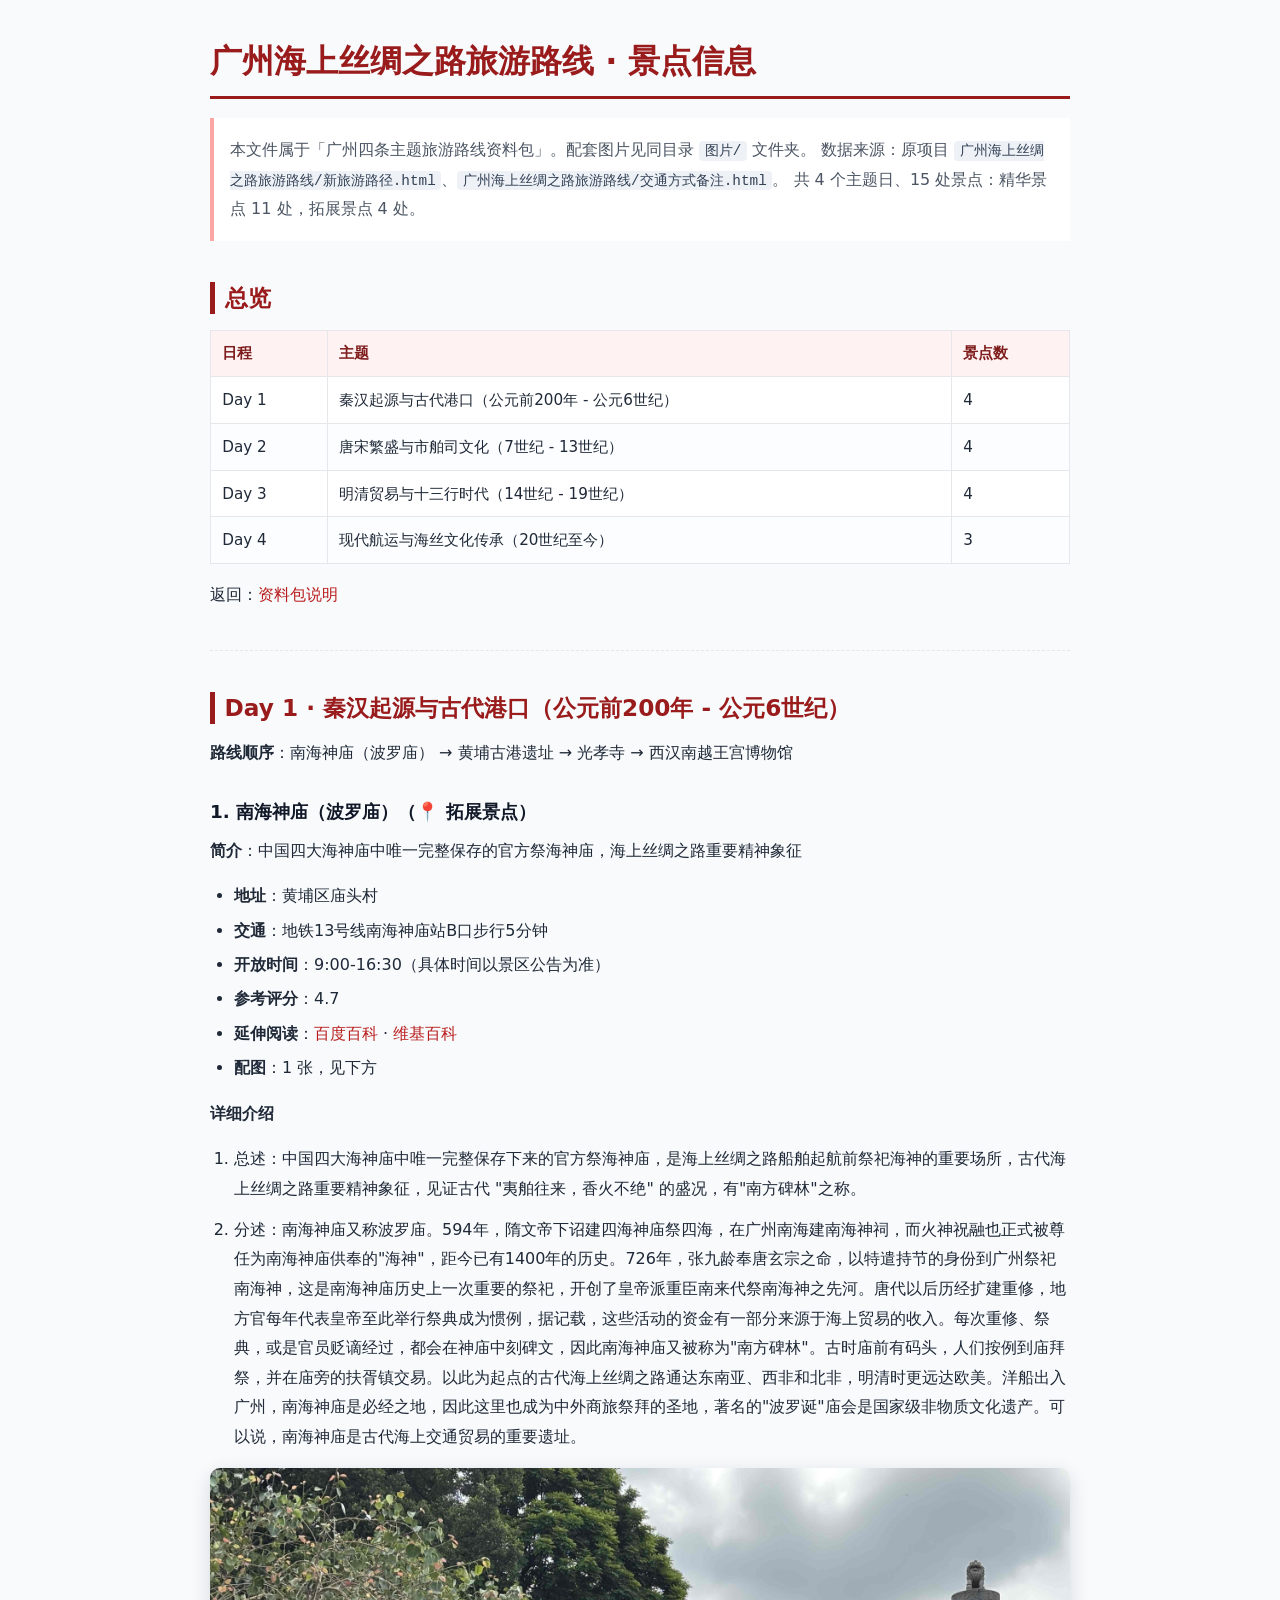
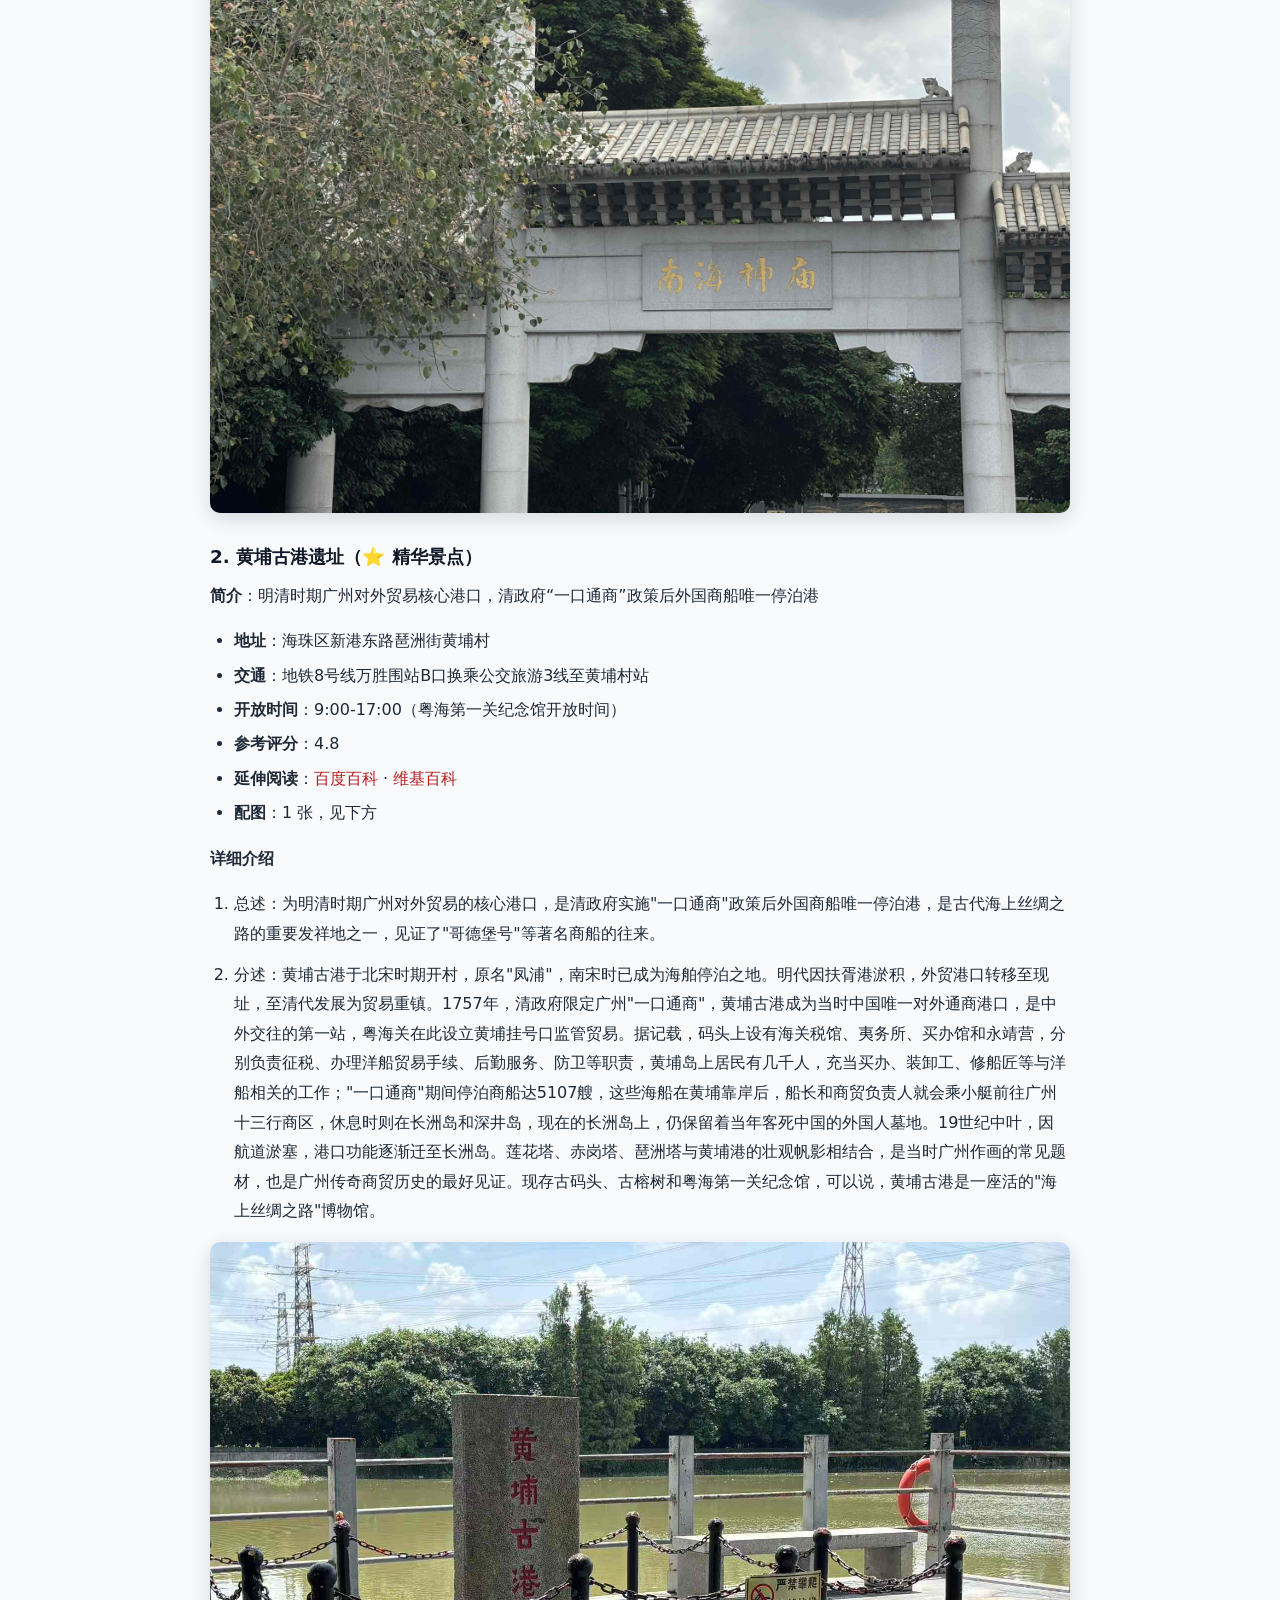
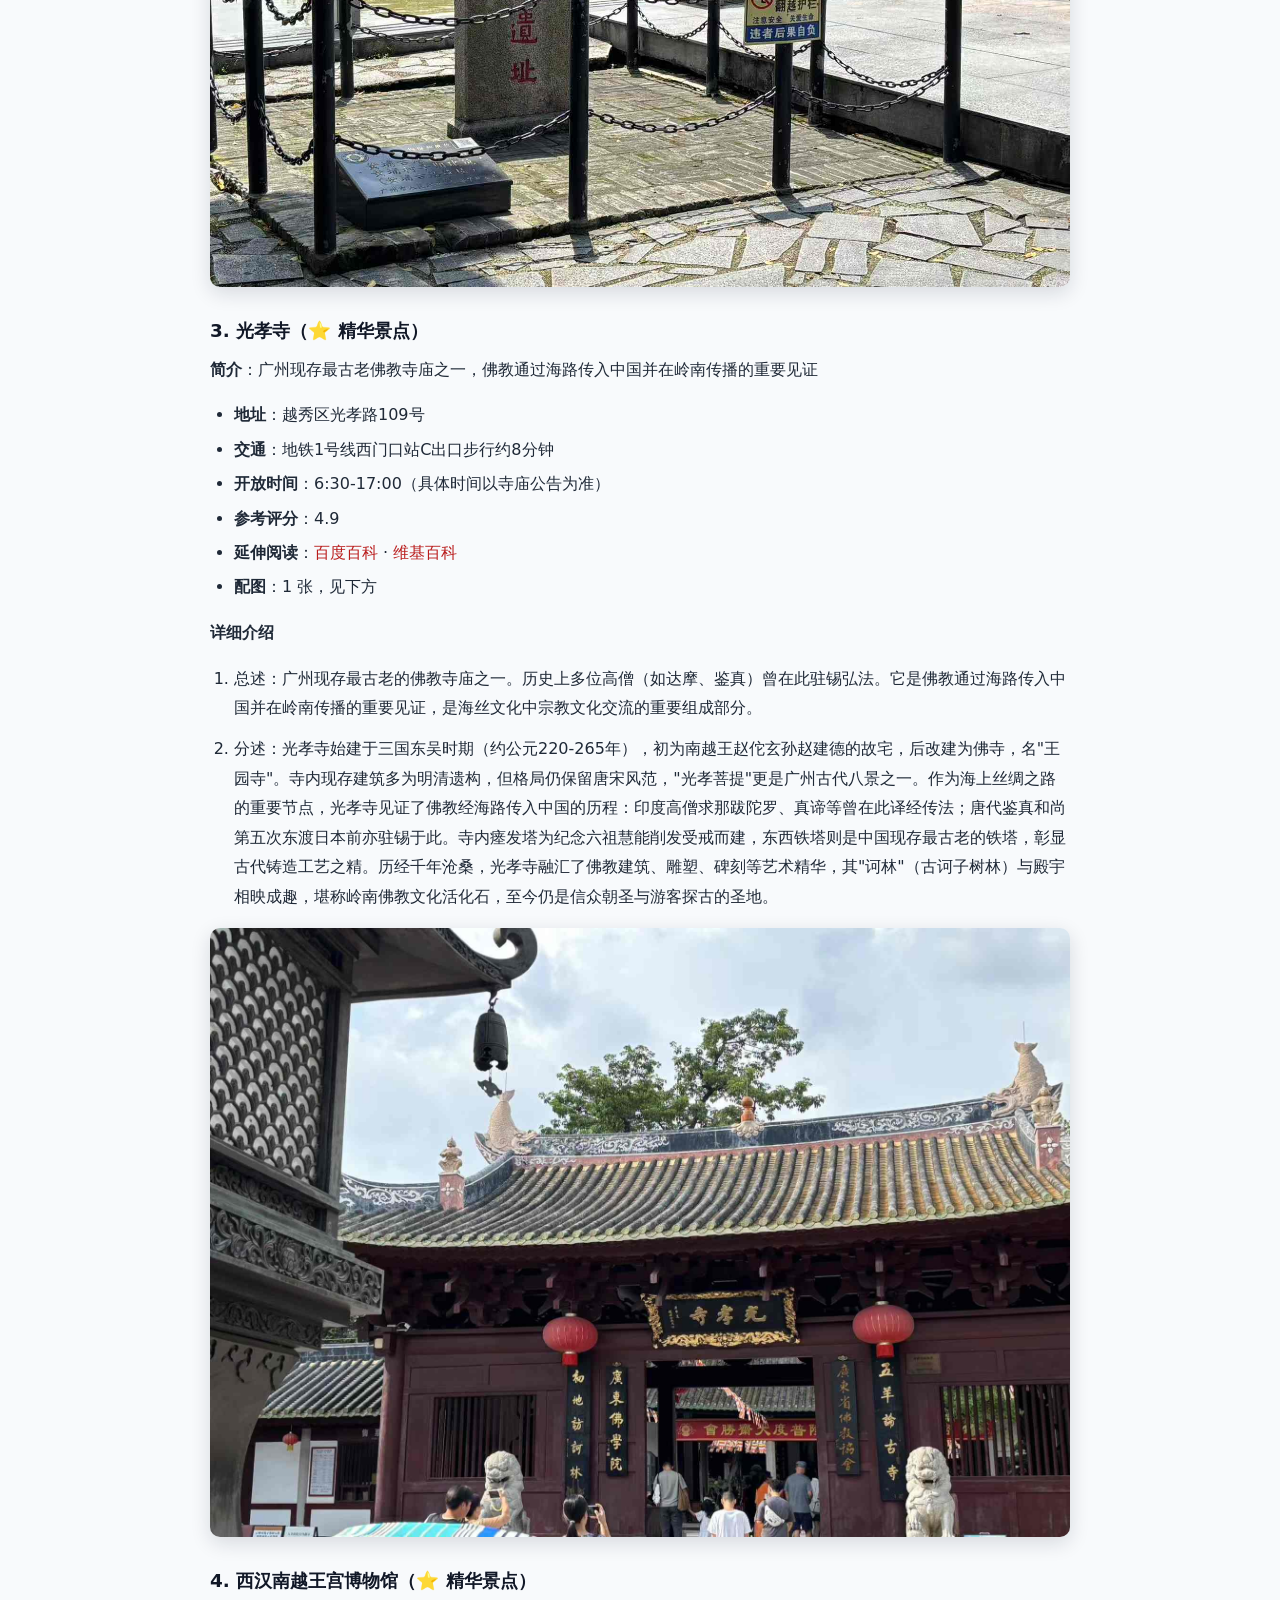
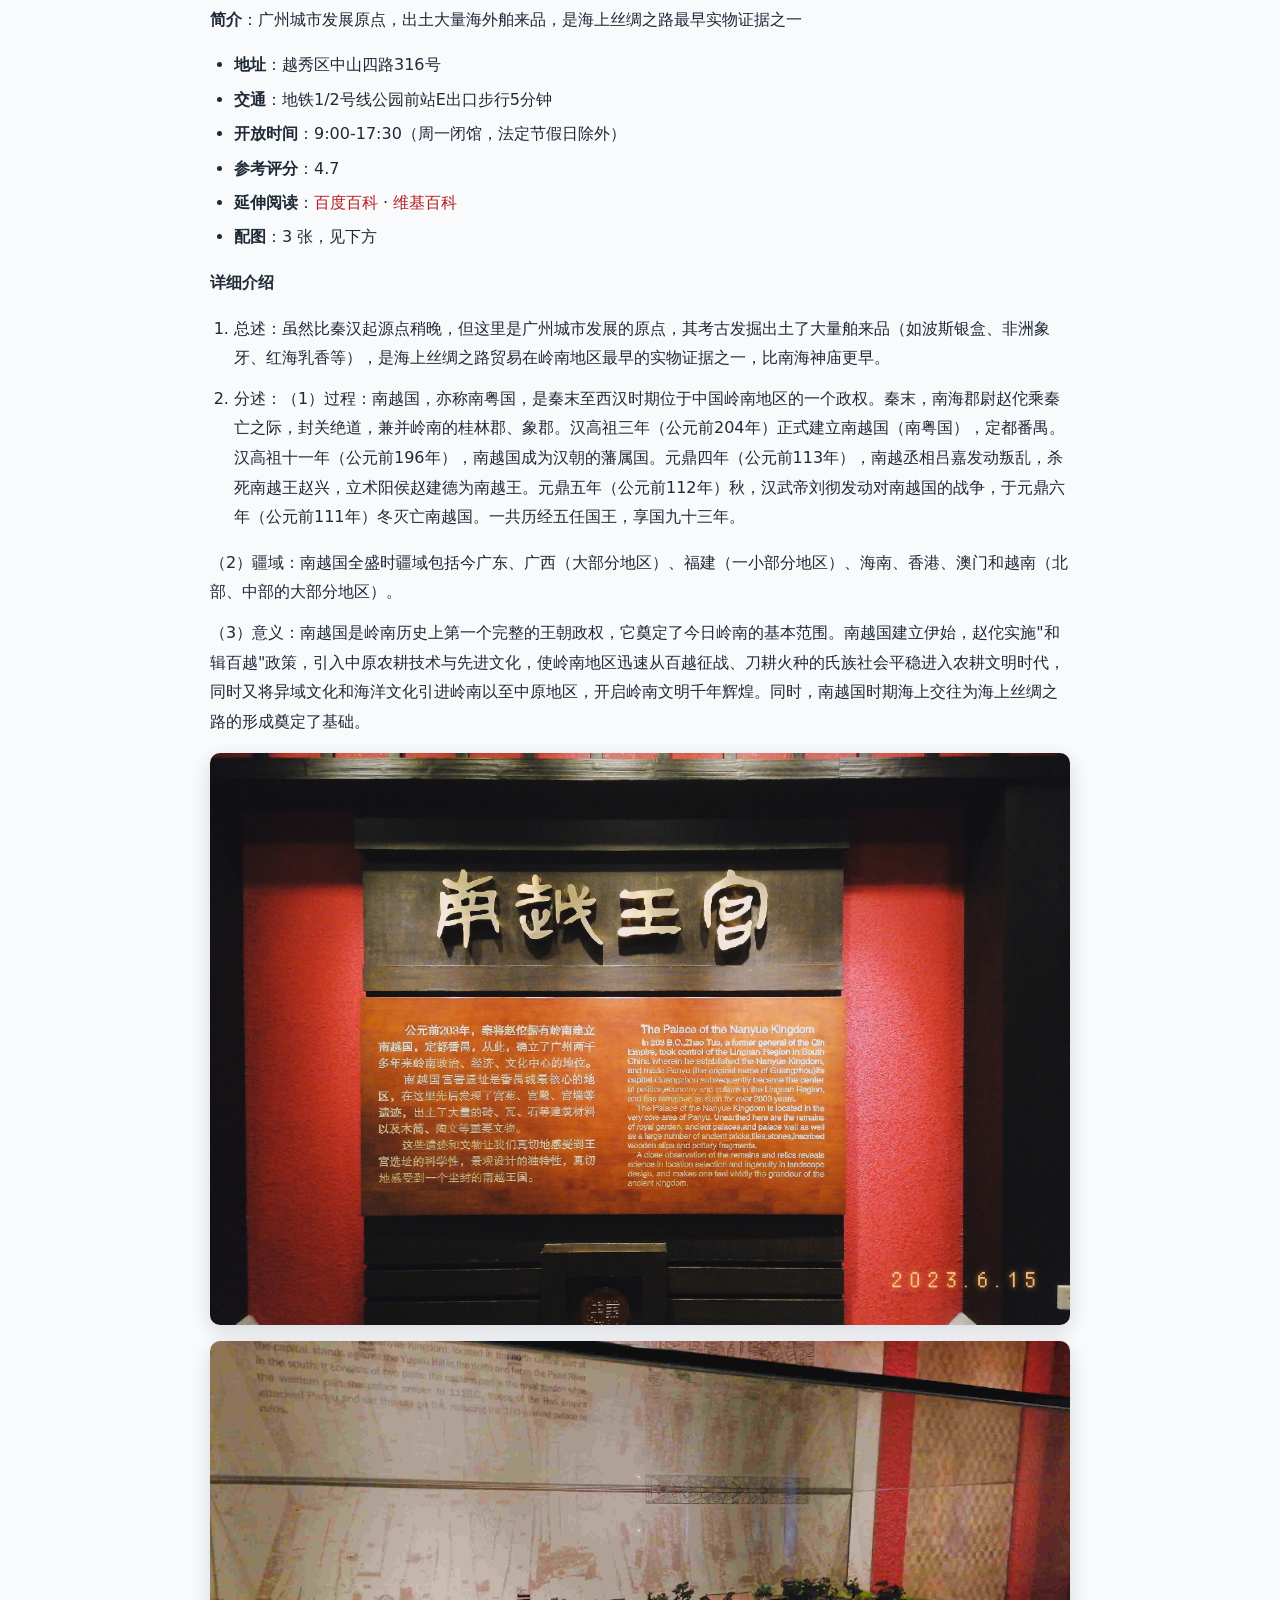
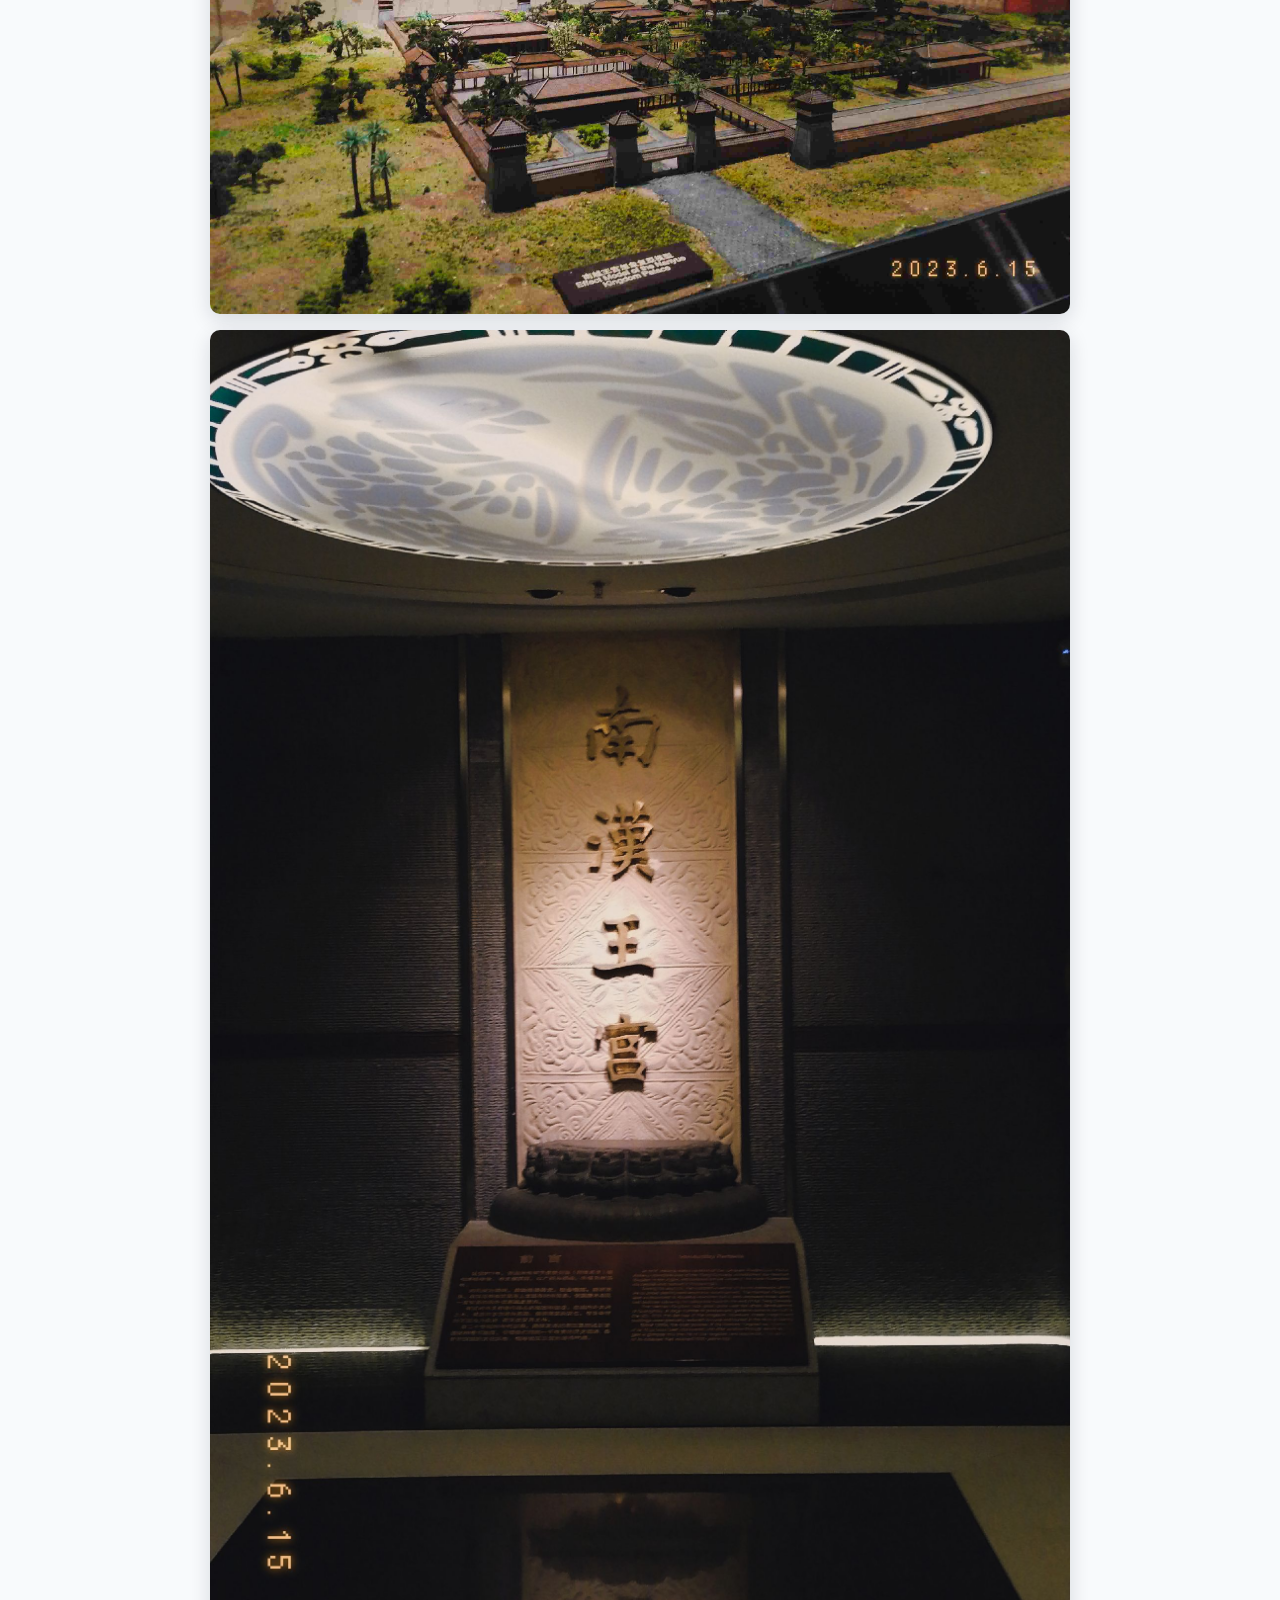
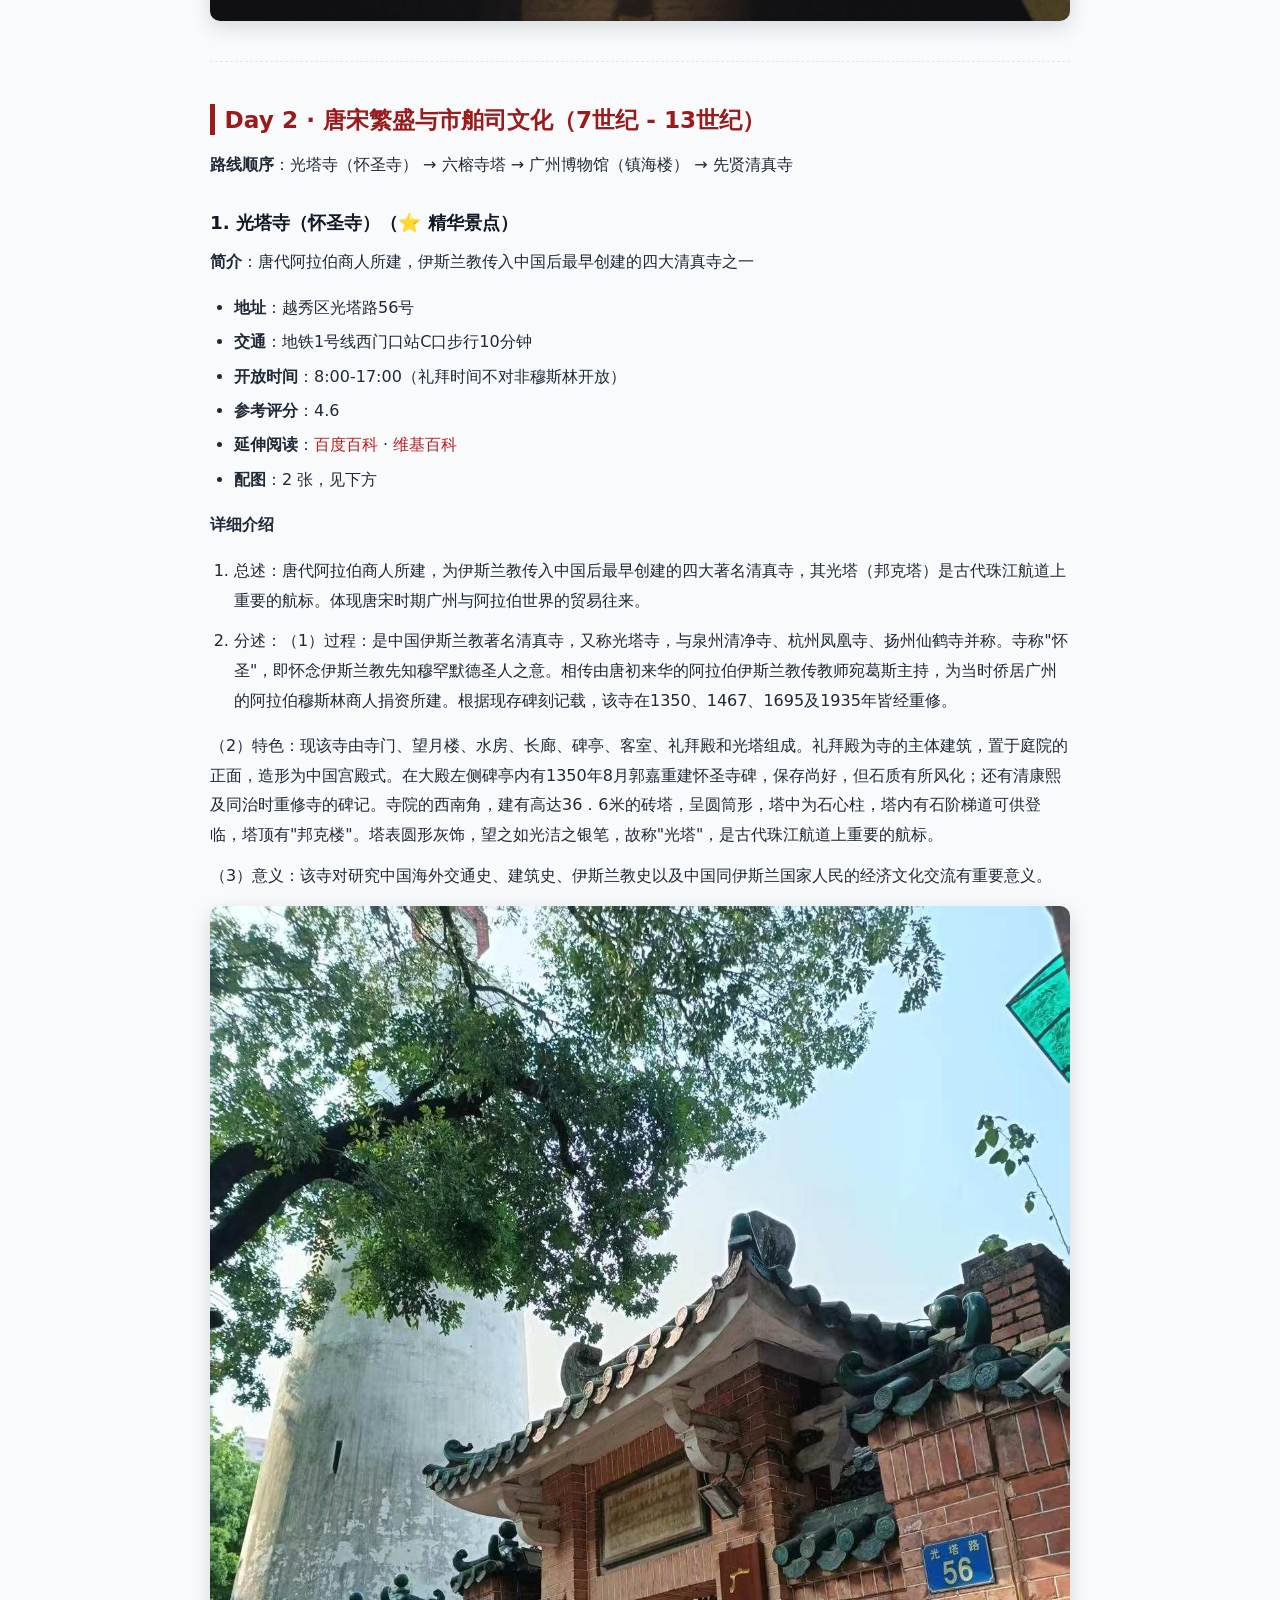
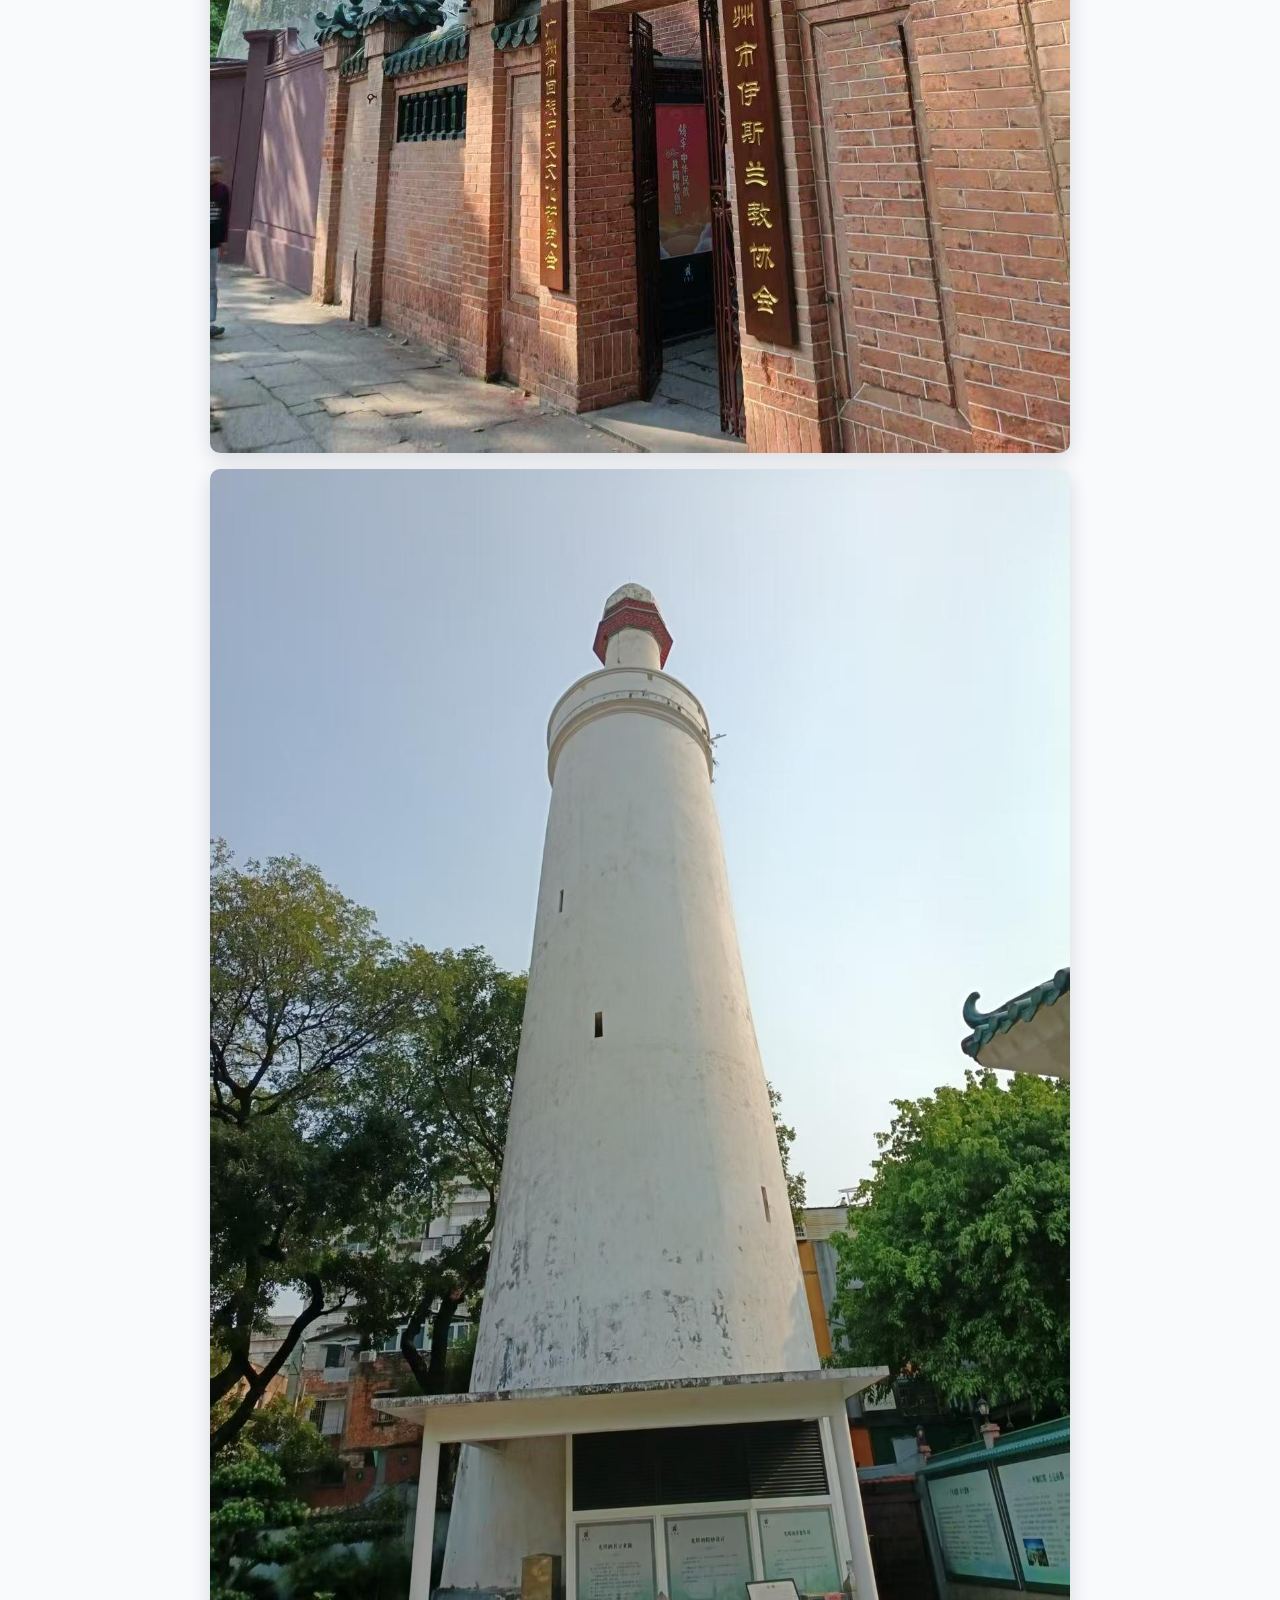
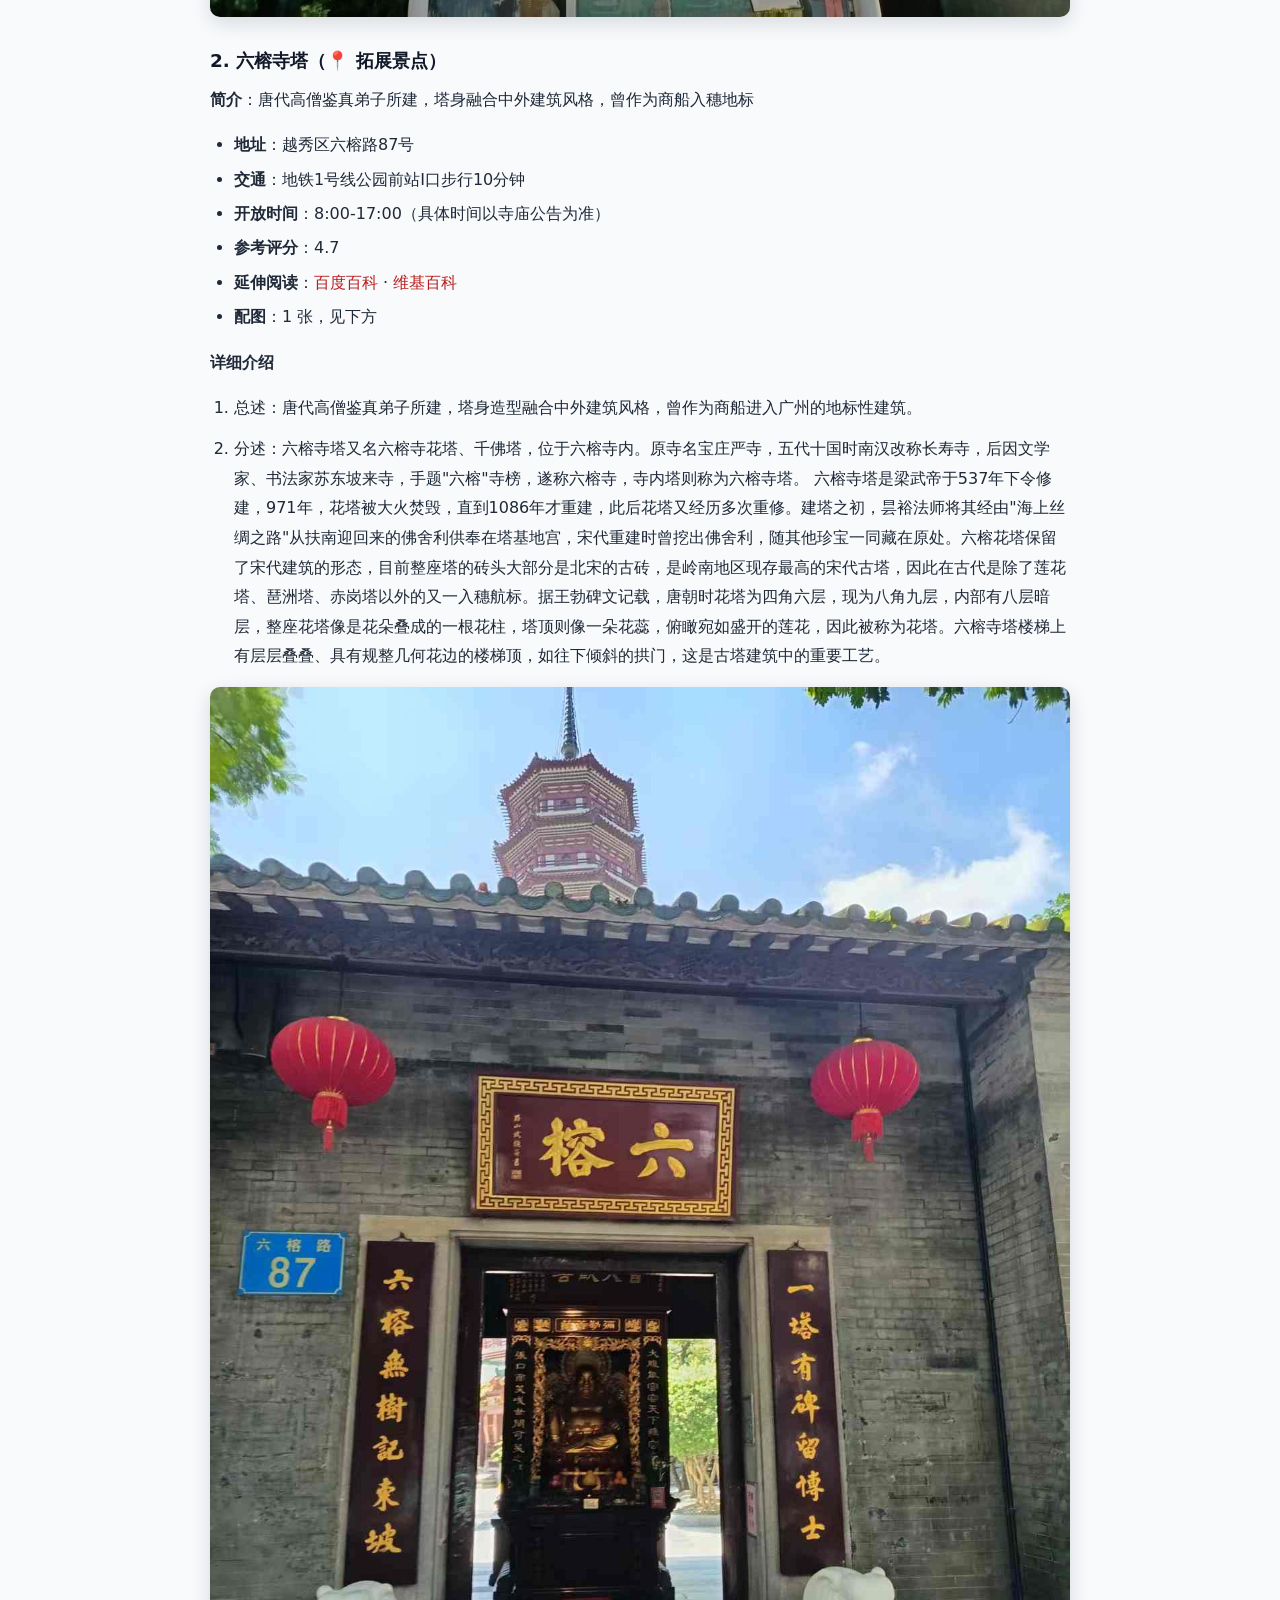
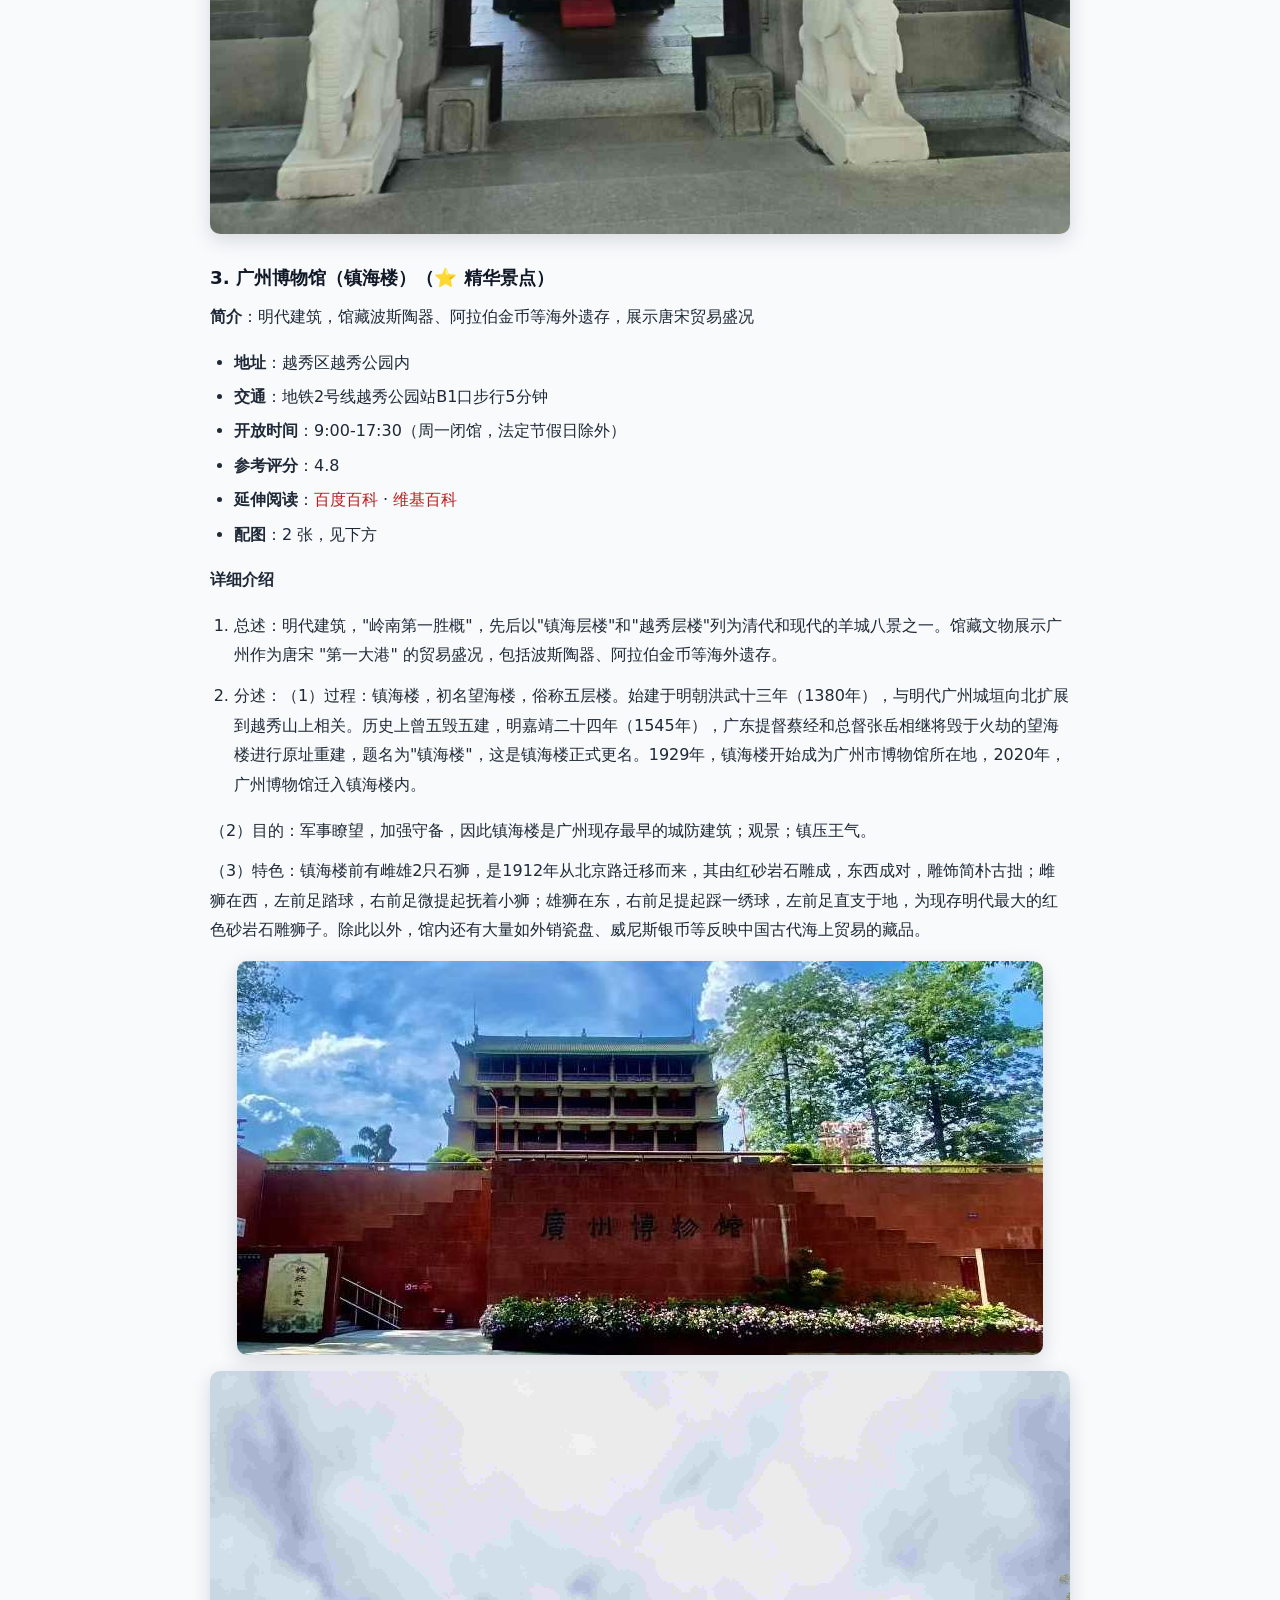
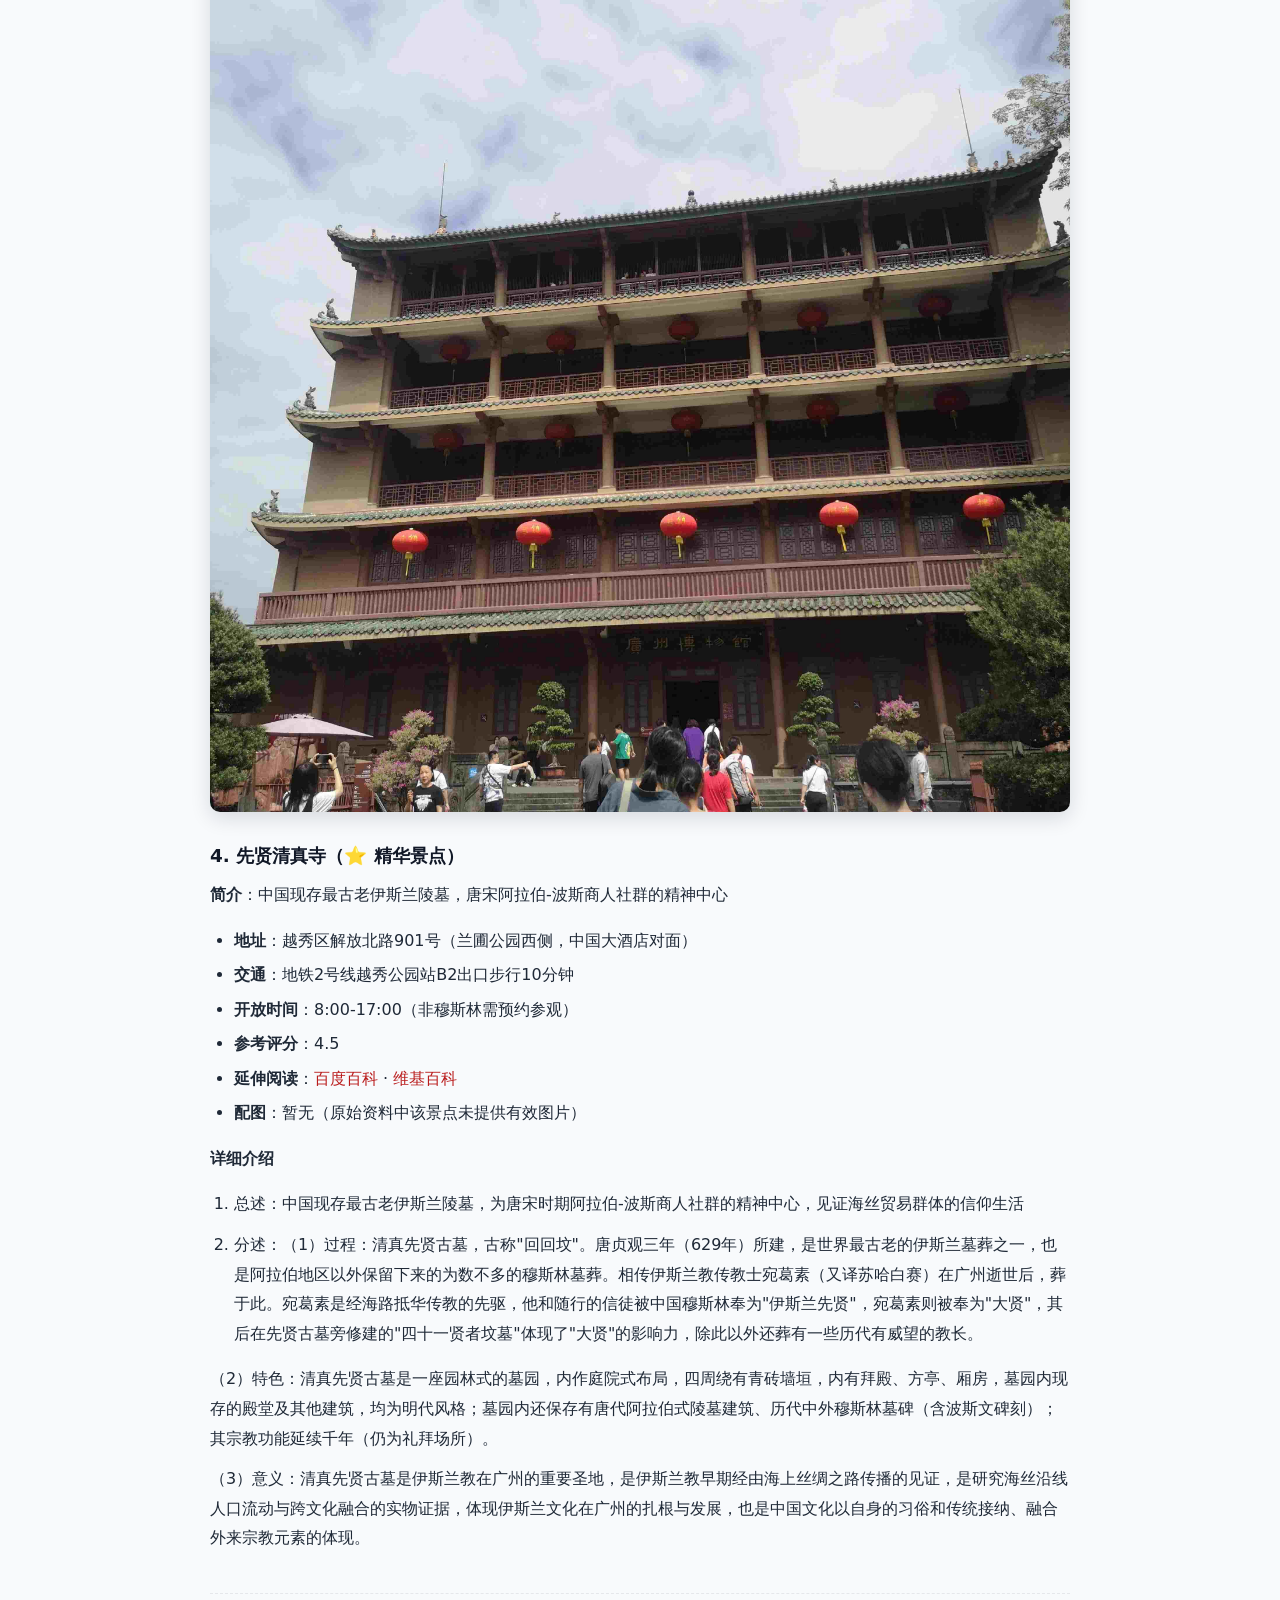
<file: 路线景点文档/04-广州海上丝绸之路旅游路线/广州海上丝绸之路旅游路线-景点信息.html>
<!DOCTYPE html>
<html xmlns="http://www.w3.org/1999/xhtml">
<head>
  <meta charset="utf-8" />
  <meta name="generator" content="pandoc 3.10" />
  <meta name="viewport" content="width=device-width, initial-scale=1.0, user-scalable=yes" />
  <title>广州海上丝绸之路旅游路线 · 景点信息</title>
  <style>
    /* Default styles provided by pandoc.
    ** See https://pandoc.org/MANUAL.html#variables-for-html for config info.
    */
    span.smallcaps{font-variant: small-caps;}
    div.columns{display: flex; gap: 1.5em;}
    div.column{flex: auto;}
    @media screen {
    div.columns{gap: min(4vw, 1.5em);}
    div.column{overflow-x: auto;}
    }
    div.hanging-indent{margin-left: 1.5em; text-indent: -1.5em;}
    /* The extra [class] is a hack that increases specificity enough to
       override a similar rule in reveal.js */
    ul.task-list[class]{list-style: none;}
    ul.task-list li input[type="checkbox"] {
      font-size: inherit;
      width: 0.8em;
      margin: 0 0.8em 0.2em -1.6em;
      vertical-align: middle;
    }
    .display.math{display: block; text-align: center; margin: 0.5rem auto;}
  </style>
  <link rel="stylesheet" href="../style.css" />
</head>
<body>
<header id="title-block-header">
<h1 class="title">广州海上丝绸之路旅游路线 · 景点信息</h1>
</header>
<h1 id="广州海上丝绸之路旅游路线--景点信息">广州海上丝绸之路旅游路线 ·
景点信息</h1>
<blockquote>
<p>本文件属于「广州四条主题旅游路线资料包」。配套图片见同目录
<code>图片/</code> 文件夹。 数据来源：原项目
<code>广州海上丝绸之路旅游路线/新旅游路径.html</code>、<code>广州海上丝绸之路旅游路线/交通方式备注.html</code>。
共 4 个主题日、15 处景点：精华景点 11 处，拓展景点 4 处。</p>
</blockquote>
<h2 id="总览">总览</h2>
<table>
<thead>
<tr>
<th>日程</th>
<th>主题</th>
<th>景点数</th>
</tr>
</thead>
<tbody>
<tr>
<td>Day 1</td>
<td>秦汉起源与古代港口（公元前200年 - 公元6世纪）</td>
<td>4</td>
</tr>
<tr>
<td>Day 2</td>
<td>唐宋繁盛与市舶司文化（7世纪 - 13世纪）</td>
<td>4</td>
</tr>
<tr>
<td>Day 3</td>
<td>明清贸易与十三行时代（14世纪 - 19世纪）</td>
<td>4</td>
</tr>
<tr>
<td>Day 4</td>
<td>现代航运与海丝文化传承（20世纪至今）</td>
<td>3</td>
</tr>
</tbody>
</table>
<p>返回：<a href="../index.html">资料包说明</a></p>
<hr />
<h2 id="day-1--秦汉起源与古代港口公元前200年---公元6世纪">Day 1 ·
秦汉起源与古代港口（公元前200年 - 公元6世纪）</h2>
<p><strong>路线顺序</strong>：南海神庙（波罗庙） → 黄埔古港遗址 → 光孝寺
→ 西汉南越王宫博物馆</p>
<h3 id="1-南海神庙波罗庙round_pushpin-拓展景点">1.
南海神庙（波罗庙）（📍 拓展景点）</h3>
<p><strong>简介</strong>：中国四大海神庙中唯一完整保存的官方祭海神庙，海上丝绸之路重要精神象征</p>
<ul>
<li><strong>地址</strong>：黄埔区庙头村</li>
<li><strong>交通</strong>：地铁13号线南海神庙站B口步行5分钟</li>
<li><strong>开放时间</strong>：9:00-16:30（具体时间以景区公告为准）</li>
<li><strong>参考评分</strong>：4.7</li>
<li><strong>延伸阅读</strong>：<a
href="https://baike.baidu.com/item/南海神庙">百度百科</a> · <a
href="https://zh.wikipedia.org/wiki/南海神庙">维基百科</a></li>
<li><strong>配图</strong>：1 张，见下方</li>
</ul>
<p><strong>详细介绍</strong></p>
<ol type="1">
<li><p>总述：中国四大海神庙中唯一完整保存下来的官方祭海神庙，是海上丝绸之路船舶起航前祭祀海神的重要场所，古代海上丝绸之路重要精神象征，见证古代
"夷舶往来，香火不绝" 的盛况，有"南方碑林"之称。</p></li>
<li><p>分述：南海神庙又称波罗庙。594年，隋文帝下诏建四海神庙祭四海，在广州南海建南海神祠，而火神祝融也正式被尊任为南海神庙供奉的"海神"，距今已有1400年的历史。726年，张九龄奉唐玄宗之命，以特遣持节的身份到广州祭祀南海神，这是南海神庙历史上一次重要的祭祀，开创了皇帝派重臣南来代祭南海神之先河。唐代以后历经扩建重修，地方官每年代表皇帝至此举行祭典成为惯例，据记载，这些活动的资金有一部分来源于海上贸易的收入。每次重修、祭典，或是官员贬谪经过，都会在神庙中刻碑文，因此南海神庙又被称为"南方碑林"。古时庙前有码头，人们按例到庙拜祭，并在庙旁的扶胥镇交易。以此为起点的古代海上丝绸之路通达东南亚、西非和北非，明清时更远达欧美。洋船出入广州，南海神庙是必经之地，因此这里也成为中外商旅祭拜的圣地，著名的"波罗诞"庙会是国家级非物质文化遗产。可以说，南海神庙是古代海上交通贸易的重要遗址。</p></li>
</ol>
<p><img src="图片/Day1-01-南海神庙（波罗庙）/南海神庙.jpg"
alt="南海神庙（波罗庙） 1" /></p>
<h3 id="2-黄埔古港遗址star-精华景点">2. 黄埔古港遗址（⭐ 精华景点）</h3>
<p><strong>简介</strong>：明清时期广州对外贸易核心港口，清政府“一口通商”政策后外国商船唯一停泊港</p>
<ul>
<li><strong>地址</strong>：海珠区新港东路琶洲街黄埔村</li>
<li><strong>交通</strong>：地铁8号线万胜围站B口换乘公交旅游3线至黄埔村站</li>
<li><strong>开放时间</strong>：9:00-17:00（粤海第一关纪念馆开放时间）</li>
<li><strong>参考评分</strong>：4.8</li>
<li><strong>延伸阅读</strong>：<a
href="https://baike.baidu.com/item/黄埔古港遗址">百度百科</a> · <a
href="https://zh.wikipedia.org/wiki/黃埔古港">维基百科</a></li>
<li><strong>配图</strong>：1 张，见下方</li>
</ul>
<p><strong>详细介绍</strong></p>
<ol type="1">
<li><p>总述：为明清时期广州对外贸易的核心港口，是清政府实施"一口通商"政策后外国商船唯一停泊港，是古代海上丝绸之路的重要发祥地之一，见证了"哥德堡号"等著名商船的往来。</p></li>
<li><p>分述：黄埔古港于北宋时期开村，原名"凤浦"，南宋时已成为海舶停泊之地。明代因扶胥港淤积，外贸港口转移至现址，至清代发展为贸易重镇。1757年，清政府限定广州"一口通商"，黄埔古港成为当时中国唯一对外通商港口，是中外交往的第一站，粤海关在此设立黄埔挂号口监管贸易。据记载，码头上设有海关税馆、夷务所、买办馆和永靖营，分别负责征税、办理洋船贸易手续、后勤服务、防卫等职责，黄埔岛上居民有几千人，充当买办、装卸工、修船匠等与洋船相关的工作；"一口通商"期间停泊商船达5107艘，这些海船在黄埔靠岸后，船长和商贸负责人就会乘小艇前往广州十三行商区，休息时则在长洲岛和深井岛，现在的长洲岛上，仍保留着当年客死中国的外国人墓地。19世纪中叶，因航道淤塞，港口功能逐渐迁至长洲岛。莲花塔、赤岗塔、琶洲塔与黄埔港的壮观帆影相结合，是当时广州作画的常见题材，也是广州传奇商贸历史的最好见证。现存古码头、古榕树和粤海第一关纪念馆，可以说，黄埔古港是一座活的"海上丝绸之路"博物馆。</p></li>
</ol>
<p><img src="图片/Day1-02-黄埔古港遗址/黄埔古港遗址.jpg"
alt="黄埔古港遗址 1" /></p>
<h3 id="3-光孝寺star-精华景点">3. 光孝寺（⭐ 精华景点）</h3>
<p><strong>简介</strong>：广州现存最古老佛教寺庙之一，佛教通过海路传入中国并在岭南传播的重要见证</p>
<ul>
<li><strong>地址</strong>：越秀区光孝路109号</li>
<li><strong>交通</strong>：地铁1号线西门口站C出口步行约8分钟</li>
<li><strong>开放时间</strong>：6:30-17:00（具体时间以寺庙公告为准）</li>
<li><strong>参考评分</strong>：4.9</li>
<li><strong>延伸阅读</strong>：<a
href="https://baike.baidu.com/item/光孝寺">百度百科</a> · <a
href="https://zh.wikipedia.org/wiki/光孝寺">维基百科</a></li>
<li><strong>配图</strong>：1 张，见下方</li>
</ul>
<p><strong>详细介绍</strong></p>
<ol type="1">
<li><p>总述：广州现存最古老的佛教寺庙之一。历史上多位高僧（如达摩、鉴真）曾在此驻锡弘法。它是佛教通过海路传入中国并在岭南传播的重要见证，是海丝文化中宗教文化交流的重要组成部分。</p></li>
<li><p>分述：光孝寺始建于三国东吴时期（约公元220-265年），初为南越王赵佗玄孙赵建德的故宅，后改建为佛寺，名"王园寺"。寺内现存建筑多为明清遗构，但格局仍保留唐宋风范，"光孝菩提"更是广州古代八景之一。作为海上丝绸之路的重要节点，光孝寺见证了佛教经海路传入中国的历程：印度高僧求那跋陀罗、真谛等曾在此译经传法；唐代鉴真和尚第五次东渡日本前亦驻锡于此。寺内瘗发塔为纪念六祖慧能削发受戒而建，东西铁塔则是中国现存最古老的铁塔，彰显古代铸造工艺之精。历经千年沧桑，光孝寺融汇了佛教建筑、雕塑、碑刻等艺术精华，其"诃林"（古诃子树林）与殿宇相映成趣，堪称岭南佛教文化活化石，至今仍是信众朝圣与游客探古的圣地。</p></li>
</ol>
<p><img src="图片/Day1-03-光孝寺/光孝寺.jpg" alt="光孝寺 1" /></p>
<h3 id="4-西汉南越王宫博物馆star-精华景点">4. 西汉南越王宫博物馆（⭐
精华景点）</h3>
<p><strong>简介</strong>：广州城市发展原点，出土大量海外舶来品，是海上丝绸之路最早实物证据之一</p>
<ul>
<li><strong>地址</strong>：越秀区中山四路316号</li>
<li><strong>交通</strong>：地铁1/2号线公园前站E出口步行5分钟</li>
<li><strong>开放时间</strong>：9:00-17:30（周一闭馆，法定节假日除外）</li>
<li><strong>参考评分</strong>：4.7</li>
<li><strong>延伸阅读</strong>：<a
href="https://baike.baidu.com/item/西汉南越王宫博物馆">百度百科</a> · <a
href="https://zh.wikipedia.org/wiki/西漢南越國宮署遺址">维基百科</a></li>
<li><strong>配图</strong>：3 张，见下方</li>
</ul>
<p><strong>详细介绍</strong></p>
<ol type="1">
<li><p>总述：虽然比秦汉起源点稍晚，但这里是广州城市发展的原点，其考古发掘出土了大量舶来品（如波斯银盒、非洲象牙、红海乳香等），是海上丝绸之路贸易在岭南地区最早的实物证据之一，比南海神庙更早。</p></li>
<li><p>分述：（1）过程：南越国，亦称南粤国，是秦末至西汉时期位于中国岭南地区的一个政权。秦末，南海郡尉赵佗乘秦亡之际，封关绝道，兼并岭南的桂林郡、象郡。汉高祖三年（公元前204年）正式建立南越国（南粤国），定都番禺。汉高祖十一年（公元前196年），南越国成为汉朝的藩属国。元鼎四年（公元前113年），南越丞相吕嘉发动叛乱，杀死南越王赵兴，立术阳侯赵建德为南越王。元鼎五年（公元前112年）秋，汉武帝刘彻发动对南越国的战争，于元鼎六年（公元前111年）冬灭亡南越国。一共历经五任国王，享国九十三年。</p></li>
</ol>
<p>（2）疆域：南越国全盛时疆域包括今广东、广西（大部分地区）、福建（一小部分地区）、海南、香港、澳门和越南（北部、中部的大部分地区）。</p>
<p>（3）意义：南越国是岭南历史上第一个完整的王朝政权，它奠定了今日岭南的基本范围。南越国建立伊始，赵佗实施"和辑百越"政策，引入中原农耕技术与先进文化，使岭南地区迅速从百越征战、刀耕火种的氏族社会平稳进入农耕文明时代，同时又将异域文化和海洋文化引进岭南以至中原地区，开启岭南文明千年辉煌。同时，南越国时期海上交往为海上丝绸之路的形成奠定了基础。</p>
<p><img src="图片/Day1-04-西汉南越王宫博物馆/南越王宫.jpg"
alt="西汉南越王宫博物馆 1" /></p>
<p><img src="图片/Day1-04-西汉南越王宫博物馆/精彩图片/南越王宫1.jpg"
alt="西汉南越王宫博物馆 2" /></p>
<p><img src="图片/Day1-04-西汉南越王宫博物馆/精彩图片/南越王宫2.jpg"
alt="西汉南越王宫博物馆 3" /></p>
<hr />
<h2 id="day-2--唐宋繁盛与市舶司文化7世纪---13世纪">Day 2 ·
唐宋繁盛与市舶司文化（7世纪 - 13世纪）</h2>
<p><strong>路线顺序</strong>：光塔寺（怀圣寺） → 六榕寺塔 →
广州博物馆（镇海楼） → 先贤清真寺</p>
<h3 id="1-光塔寺怀圣寺star-精华景点">1. 光塔寺（怀圣寺）（⭐
精华景点）</h3>
<p><strong>简介</strong>：唐代阿拉伯商人所建，伊斯兰教传入中国后最早创建的四大清真寺之一</p>
<ul>
<li><strong>地址</strong>：越秀区光塔路56号</li>
<li><strong>交通</strong>：地铁1号线西门口站C口步行10分钟</li>
<li><strong>开放时间</strong>：8:00-17:00（礼拜时间不对非穆斯林开放）</li>
<li><strong>参考评分</strong>：4.6</li>
<li><strong>延伸阅读</strong>：<a
href="https://baike.baidu.com/item/怀圣寺">百度百科</a> · <a
href="https://zh.wikipedia.org/wiki/懷聖寺">维基百科</a></li>
<li><strong>配图</strong>：2 张，见下方</li>
</ul>
<p><strong>详细介绍</strong></p>
<ol type="1">
<li><p>总述：唐代阿拉伯商人所建，为伊斯兰教传入中国后最早创建的四大著名清真寺，其光塔（邦克塔）是古代珠江航道上重要的航标。体现唐宋时期广州与阿拉伯世界的贸易往来。</p></li>
<li><p>分述：（1）过程：是中国伊斯兰教著名清真寺，又称光塔寺，与泉州清净寺、杭州凤凰寺、扬州仙鹤寺并称。寺称"怀圣"，即怀念伊斯兰教先知穆罕默德圣人之意。相传由唐初来华的阿拉伯伊斯兰教传教师宛葛斯主持，为当时侨居广州的阿拉伯穆斯林商人捐资所建。根据现存碑刻记载，该寺在1350、1467、1695及1935年皆经重修。</p></li>
</ol>
<p>（2）特色：现该寺由寺门、望月楼、水房、长廊、碑亭、客室、礼拜殿和光塔组成。礼拜殿为寺的主体建筑，置于庭院的正面，造形为中国宫殿式。在大殿左侧碑亭内有1350年8月郭嘉重建怀圣寺碑，保存尚好，但石质有所风化；还有清康熙及同治时重修寺的碑记。寺院的西南角，建有高达36．6米的砖塔，呈圆筒形，塔中为石心柱，塔内有石阶梯道可供登临，塔顶有"邦克楼"。塔表圆形灰饰，望之如光洁之银笔，故称"光塔"，是古代珠江航道上重要的航标。</p>
<p>（3）意义：该寺对研究中国海外交通史、建筑史、伊斯兰教史以及中国同伊斯兰国家人民的经济文化交流有重要意义。</p>
<p><img src="图片/Day2-01-光塔寺（怀圣寺）/光塔寺（怀圣寺）.jpg"
alt="光塔寺（怀圣寺） 1" /></p>
<p><img src="图片/Day2-01-光塔寺（怀圣寺）/精彩图片/怀圣寺.jpg"
alt="光塔寺（怀圣寺） 2" /></p>
<h3 id="2-六榕寺塔round_pushpin-拓展景点">2. 六榕寺塔（📍
拓展景点）</h3>
<p><strong>简介</strong>：唐代高僧鉴真弟子所建，塔身融合中外建筑风格，曾作为商船入穗地标</p>
<ul>
<li><strong>地址</strong>：越秀区六榕路87号</li>
<li><strong>交通</strong>：地铁1号线公园前站I口步行10分钟</li>
<li><strong>开放时间</strong>：8:00-17:00（具体时间以寺庙公告为准）</li>
<li><strong>参考评分</strong>：4.7</li>
<li><strong>延伸阅读</strong>：<a
href="https://baike.baidu.com/item/六榕寺">百度百科</a> · <a
href="https://zh.wikipedia.org/wiki/六榕寺">维基百科</a></li>
<li><strong>配图</strong>：1 张，见下方</li>
</ul>
<p><strong>详细介绍</strong></p>
<ol type="1">
<li><p>总述：唐代高僧鉴真弟子所建，塔身造型融合中外建筑风格，曾作为商船进入广州的地标性建筑。</p></li>
<li><p>分述：六榕寺塔又名六榕寺花塔、千佛塔，位于六榕寺内。原寺名宝庄严寺，五代十国时南汉改称长寿寺，后因文学家、书法家苏东坡来寺，手题"六榕"寺榜，遂称六榕寺，寺内塔则称为六榕寺塔。
六榕寺塔是梁武帝于537年下令修建，971年，花塔被大火焚毁，直到1086年才重建，此后花塔又经历多次重修。建塔之初，昙裕法师将其经由"海上丝绸之路"从扶南迎回来的佛舍利供奉在塔基地宫，宋代重建时曾挖出佛舍利，随其他珍宝一同藏在原处。六榕花塔保留了宋代建筑的形态，目前整座塔的砖头大部分是北宋的古砖，是岭南地区现存最高的宋代古塔，因此在古代是除了莲花塔、琶洲塔、赤岗塔以外的又一入穗航标。据王勃碑文记载，唐朝时花塔为四角六层，现为八角九层，内部有八层暗层，整座花塔像是花朵叠成的一根花柱，塔顶则像一朵花蕊，俯瞰宛如盛开的莲花，因此被称为花塔。六榕寺塔楼梯上有层层叠叠、具有规整几何花边的楼梯顶，如往下倾斜的拱门，这是古塔建筑中的重要工艺。</p></li>
</ol>
<p><img src="图片/Day2-02-六榕寺塔/六榕寺塔.jpg" alt="六榕寺塔 1" /></p>
<h3 id="3-广州博物馆镇海楼star-精华景点">3. 广州博物馆（镇海楼）（⭐
精华景点）</h3>
<p><strong>简介</strong>：明代建筑，馆藏波斯陶器、阿拉伯金币等海外遗存，展示唐宋贸易盛况</p>
<ul>
<li><strong>地址</strong>：越秀区越秀公园内</li>
<li><strong>交通</strong>：地铁2号线越秀公园站B1口步行5分钟</li>
<li><strong>开放时间</strong>：9:00-17:30（周一闭馆，法定节假日除外）</li>
<li><strong>参考评分</strong>：4.8</li>
<li><strong>延伸阅读</strong>：<a
href="https://baike.baidu.com/item/广州博物馆">百度百科</a> · <a
href="https://zh.wikipedia.org/wiki/鎮海樓">维基百科</a></li>
<li><strong>配图</strong>：2 张，见下方</li>
</ul>
<p><strong>详细介绍</strong></p>
<ol type="1">
<li><p>总述：明代建筑，"岭南第一胜概"，先后以"镇海层楼"和"越秀层楼"列为清代和现代的羊城八景之一。馆藏文物展示广州作为唐宋
"第一大港" 的贸易盛况，包括波斯陶器、阿拉伯金币等海外遗存。</p></li>
<li><p>分述：（1）过程：镇海楼，初名望海楼，俗称五层楼。始建于明朝洪武十三年（1380年），与明代广州城垣向北扩展到越秀山上相关。历史上曾五毁五建，明嘉靖二十四年（1545年），广东提督蔡经和总督张岳相继将毁于火劫的望海楼进行原址重建，题名为"镇海楼"，这是镇海楼正式更名。1929年，镇海楼开始成为广州市博物馆所在地，2020年，广州博物馆迁入镇海楼内。</p></li>
</ol>
<p>（2）目的：军事瞭望，加强守备，因此镇海楼是广州现存最早的城防建筑；观景；镇压王气。</p>
<p>（3）特色：镇海楼前有雌雄2只石狮，是1912年从北京路迁移而来，其由红砂岩石雕成，东西成对，雕饰简朴古拙；雌狮在西，左前足踏球，右前足微提起抚着小狮；雄狮在东，右前足提起踩一绣球，左前足直支于地，为现存明代最大的红色砂岩石雕狮子。除此以外，馆内还有大量如外销瓷盘、威尼斯银币等反映中国古代海上贸易的藏品。</p>
<p><img src="图片/Day2-03-广州博物馆（镇海楼）/广州博物馆（镇海楼）.jpg"
alt="广州博物馆（镇海楼） 1" /></p>
<p><img src="图片/Day2-03-广州博物馆（镇海楼）/精彩图片/广州博物馆.jpg"
alt="广州博物馆（镇海楼） 2" /></p>
<h3 id="4-先贤清真寺star-精华景点">4. 先贤清真寺（⭐ 精华景点）</h3>
<p><strong>简介</strong>：中国现存最古老伊斯兰陵墓，唐宋阿拉伯-波斯商人社群的精神中心</p>
<ul>
<li><strong>地址</strong>：越秀区解放北路901号（兰圃公园西侧，中国大酒店对面）</li>
<li><strong>交通</strong>：地铁2号线越秀公园站B2出口步行10分钟</li>
<li><strong>开放时间</strong>：8:00-17:00（非穆斯林需预约参观）</li>
<li><strong>参考评分</strong>：4.5</li>
<li><strong>延伸阅读</strong>：<a
href="https://baike.baidu.com/item/清真先贤古墓">百度百科</a> · <a
href="https://zh.wikipedia.org/wiki/清真先賢古墓">维基百科</a></li>
<li><strong>配图</strong>：暂无（原始资料中该景点未提供有效图片）</li>
</ul>
<p><strong>详细介绍</strong></p>
<ol type="1">
<li><p>总述：中国现存最古老伊斯兰陵墓，为唐宋时期阿拉伯-波斯商人社群的精神中心，见证海丝贸易群体的信仰生活</p></li>
<li><p>分述：（1）过程：清真先贤古墓，古称"回回坟"。唐贞观三年（629年）所建，是世界最古老的伊斯兰墓葬之一，也是阿拉伯地区以外保留下来的为数不多的穆斯林墓葬。相传伊斯兰教传教士宛葛素（又译苏哈白赛）在广州逝世后，葬于此。宛葛素是经海路抵华传教的先驱，他和随行的信徒被中国穆斯林奉为"伊斯兰先贤"，宛葛素则被奉为"大贤"，其后在先贤古墓旁修建的"四十一贤者坟墓"体现了"大贤"的影响力，除此以外还葬有一些历代有威望的教长。</p></li>
</ol>
<p>（2）特色：清真先贤古墓是一座园林式的墓园，内作庭院式布局，四周绕有青砖墙垣，内有拜殿、方亭、厢房，墓园内现存的殿堂及其他建筑，均为明代风格；墓园内还保存有唐代阿拉伯式陵墓建筑、历代中外穆斯林墓碑（含波斯文碑刻）；其宗教功能延续千年（仍为礼拜场所）。</p>
<p>（3）意义：清真先贤古墓是伊斯兰教在广州的重要圣地，是伊斯兰教早期经由海上丝绸之路传播的见证，是研究海丝沿线人口流动与跨文化融合的实物证据，体现伊斯兰文化在广州的扎根与发展，也是中国文化以自身的习俗和传统接纳、融合外来宗教元素的体现。</p>
<hr />
<h2 id="day-3--明清贸易与十三行时代14世纪---19世纪">Day 3 ·
明清贸易与十三行时代（14世纪 - 19世纪）</h2>
<p><strong>路线顺序</strong>：锦纶会馆 → 华林寺 → 沙面岛（殖民贸易遗迹）
→ 十三行博物馆</p>
<h3 id="1-锦纶会馆star-精华景点">1. 锦纶会馆（⭐ 精华景点）</h3>
<p><strong>简介</strong>：广州市唯一保留的丝织行业会馆，反映广州作为丝绸出口中心的地位</p>
<ul>
<li><strong>地址</strong>：荔湾区康王南路289号</li>
<li><strong>交通</strong>：地铁1号线陈家祠站D口步行15分钟</li>
<li><strong>开放时间</strong>：9:00-17:00（周一闭馆）</li>
<li><strong>参考评分</strong>：4.4</li>
<li><strong>延伸阅读</strong>：<a
href="https://baike.baidu.com/item/锦纶会馆">百度百科</a> · <a
href="https://zh.wikipedia.org/wiki/錦綸會館">维基百科</a></li>
<li><strong>配图</strong>：1 张，见下方</li>
</ul>
<p><strong>详细介绍</strong></p>
<ol type="1">
<li><p>总述：广州市唯一保留下来的丝织行业会馆，反映广州作为丝绸出口中心的地位，是明清时代海上丝绸之路的西关见证，也是研究清代资本主义萌芽和广州商贸发展史的重要实证。</p></li>
<li><p>分述：（1）背景：丝绸在欧洲市场具有强大的吸引力，使专为出口服务、符合国外风尚的丝织业在广州、佛山等地发展起来，出现了统一管理的织造工厂。这是清代资本主义萌芽的表现。</p></li>
</ol>
<p>（2）过程：会馆始建于1723年，道光24年（1844年）重修，1949年后改为民宅。附近都是当年专为丝绸出口服务的织造工厂。原为供奉"锦纶行"（即丝制业）祖师"汉博望张侯"的场所，后逐渐转变为广州丝织业股东的议事之所。2012年，锦纶会馆正式成为广州丝织行业博物馆。</p>
<p>（3）意义：馆内保存清代海外贸易契约文书和22块碑刻，对研究清时期广州的丝织业情况提供了宝贵的文史资料。</p>
<p><img src="图片/Day3-01-锦纶会馆/锦纶会馆.jpg" alt="锦纶会馆 1" /></p>
<h3 id="2-华林寺round_pushpin-拓展景点">2. 华林寺（📍 拓展景点）</h3>
<p><strong>简介</strong>：禅宗祖庭之一，紧邻的玉器街是明清海丝后期重要珠宝集散地</p>
<ul>
<li><strong>地址</strong>：荔湾区下九路华林寺前街31号</li>
<li><strong>交通</strong>：地铁1号线长寿路站A出口步行约5分钟</li>
<li><strong>开放时间</strong>：8:00-17:00（具体时间以寺庙公告为准）</li>
<li><strong>参考评分</strong>：4.6</li>
<li><strong>延伸阅读</strong>：<a
href="https://baike.baidu.com/item/华林寺">百度百科</a> · <a
href="https://zh.wikipedia.org/wiki/華林寺">维基百科</a></li>
<li><strong>配图</strong>：1 张，见下方</li>
</ul>
<p><strong>详细介绍</strong></p>
<ol type="1">
<li><p>总述：华林寺是禅宗祖庭之一（达摩祖师"西来初地"）。紧邻的上下九、华林玉器街区域，是明清以来繁荣的商业区，玉器贸易（尤其是翡翠）是海丝后期的重要商品之一，至今仍是重要的珠宝集散地，体现了广州作为商贸中心的延续性。</p></li>
<li><p>分述：（1）过程：始建于梁武帝普通八年（527年），前身是"西来庵"。达摩遵从师父自训谕，西来弘化禅宗妙旨，并于梁武帝普通年间从海上到达广州城外的珠江北岸（今下九路），"结草为庵"，潜心苦修。西来庵建成后，历隋、唐、宋、元、明、清诸代多次修葺，并经多次改建为砖木结构，"传灯不绝"，长盛不衰。该庵始建1100多年后，于清顺治十一年（1654年），庵的住持宗符禅师募资扩建，增设了禅房、僧房、大雄宝殿，又开拓庭院，广植树木、引入流水，营造起一座颇具规模的佛教丛林，面积达3万平方米，并将西来庵改名为华林寺。继宗符禅师之后，其弟子离心和尚又继续修建，苦心经营近十年，致使华林寺僧侣云集，香火鼎盛，成为当时广州佛教四大丛林之一。</p></li>
</ol>
<p>（2）特色：华林寺华林寺的面积有3万平方米，由五百罗汉堂、舍利塔、达摩堂等建筑群组成。五百罗汉堂内，除供奉三宝佛外，还陈列着神态各异的泥塑五百罗汉像，其中有一尊意大利旅行家马可·波罗的木雕像。</p>
<p>（3）意义：是中国佛教禅宗始祖菩提达摩中印文化交流地，广州佛教四大丛林之首。</p>
<p><img src="图片/Day3-02-华林寺/华林寺.jpg" alt="华林寺 1" /></p>
<h3 id="3-沙面岛殖民贸易遗迹star-精华景点">3. 沙面岛（殖民贸易遗迹）（⭐
精华景点）</h3>
<p><strong>简介</strong>：19世纪英法租界，现存西洋建筑曾为洋行、领事馆，见证近代贸易转型</p>
<ul>
<li><strong>地址</strong>：荔湾区沙面大街</li>
<li><strong>交通</strong>：地铁6号线黄沙站E口步行5分钟</li>
<li><strong>开放时间</strong>：全天开放（各建筑内部开放时间各异）</li>
<li><strong>参考评分</strong>：4.8</li>
<li><strong>延伸阅读</strong>：<a
href="https://baike.baidu.com/item/沙面岛">百度百科</a> · <a
href="https://zh.wikipedia.org/wiki/沙面">维基百科</a></li>
<li><strong>配图</strong>：4 张，见下方</li>
</ul>
<p><strong>详细介绍</strong></p>
<ol type="1">
<li><p>总述：19
世纪英法租界，现存西洋建筑曾为洋行、领事馆，见证近代海上贸易转型期的殖民经济印记。</p></li>
<li><p>分述：（1）背景：沙面岛原为珠江冲积沙洲，第二次鸦片战争后（1859年），英法通过《天津条约》强迫清政府租借沙面，将其填土筑基为人工岛，并开挖沙基涌与陆地分隔。1861年《沙面租界条约》签订后，西部4/5划为英租界，东部1/5为法租界。</p></li>
</ol>
<p>（2）特色：租界内设有领事馆、银行、洋行等，成为列强在华经济与政治活动的据点，如英国汇丰银行、太古洋行、法国东方汇理银行等均在此设立机构。现存150余座欧式建筑，涵盖19世纪末至20世纪初的多种艺术风格，被称为"露天建筑博物馆"。</p>
<p>（3）相关历史事件：沙面见证了多起重大历史事件，如1925年的"沙基惨案"，英法军队向反帝游行队伍开枪，造成严重伤亡。这些事件使其成为近代中国民族运动的象征地之一。</p>
<p><img src="图片/Day3-03-沙面岛（殖民贸易遗迹）/沙面岛.jpg"
alt="沙面岛（殖民贸易遗迹） 1" /></p>
<p><img src="图片/Day3-03-沙面岛（殖民贸易遗迹）/精彩图片/沙面岛.jpg"
alt="沙面岛（殖民贸易遗迹） 2" /></p>
<p><img src="图片/Day3-03-沙面岛（殖民贸易遗迹）/精彩图片/沙面岛2.jpg"
alt="沙面岛（殖民贸易遗迹） 3" /></p>
<p><img src="图片/Day3-03-沙面岛（殖民贸易遗迹）/精彩图片/沙面岛3.jpg"
alt="沙面岛（殖民贸易遗迹） 4" /></p>
<h3 id="4-十三行博物馆star-精华景点">4. 十三行博物馆（⭐ 精华景点）</h3>
<p><strong>简介</strong>：展示清代广州十三行作为唯一对外贸易窗口的历史，复原商馆区场景</p>
<ul>
<li><strong>地址</strong>：荔湾区文化公园内</li>
<li><strong>交通</strong>：地铁6号线文化公园站A口步行3分钟</li>
<li><strong>开放时间</strong>：9:00-17:00（周一闭馆，法定节假日除外）</li>
<li><strong>参考评分</strong>：4.7</li>
<li><strong>延伸阅读</strong>：<a
href="https://baike.baidu.com/item/广州十三行博物馆">百度百科</a> · <a
href="https://zh.wikipedia.org/wiki/廣州十三行">维基百科</a></li>
<li><strong>配图</strong>：4 张，见下方</li>
</ul>
<p><strong>详细介绍</strong></p>
<ol type="1">
<li><p>总述：展示清代
"广州十三行"作为唯一对外贸易窗口的历史，复原商馆区场景，馆藏包括外销画、瓷器和航海仪器。</p></li>
<li><p>分述：（1）背景：①
康熙为了振兴沿海地区长期凋敝的经济，解除了明朝以来的海禁，开放了四个口岸。②
初期，清政府并没有专门的外贸机构，导致接待西方商船的制度极为混乱。③
广东沿海的外贸传统，培养了一批诚信、有实力的商人。</p></li>
</ol>
<p>（2）过程：①
官府公开招募较有实力的商家，指定他们与外商做生意，同时代海关征缴关税，这是广州十三行组织建立的标志。也有一种说法认为十三行是从明末广东经营商业的三十六行中逐渐演变而来。②
虽然洋行数量因贸易形势而变动，但广州十三行的商户办事效率高，应变能力强，加之地理环境良好，使得广州十三行的实力与收入远超其它三个口岸。③
由于洋商企图进一步打开中国市场，使得乾隆皇帝出于海防的考虑，实施了"一口通商"政策，使广州十三行成为当时中外经济文化交流的中心。④
后期由于清政府大肆铺张，官员强制征税，外商高利贷，使广州十三行走向倒闭。鸦片战争后，十三行垄断对外贸易的制度被废除</p>
<p>（3）意义：①
广州十三行堪称天子南库，为宫廷提供大量税收与精美的舶来品，是盛清时期繁荣的中西贸易中心。②
造就了清代中国的三大商人集团之一的十三行商人。</p>
<p><img src="图片/Day3-04-十三行博物馆/十三行博物馆.jpg"
alt="十三行博物馆 1" /></p>
<p><img src="图片/Day3-04-十三行博物馆/精彩图片/广州十三行博物馆1.jpg"
alt="十三行博物馆 2" /></p>
<p><img src="图片/Day3-04-十三行博物馆/精彩图片/广州十三行博物馆2.jpg"
alt="十三行博物馆 3" /></p>
<p><img src="图片/Day3-04-十三行博物馆/精彩图片/广州十三行博物馆3.jpg"
alt="十三行博物馆 4" /></p>
<hr />
<h2 id="day-4--现代航运与海丝文化传承20世纪至今">Day 4 ·
现代航运与海丝文化传承（20世纪至今）</h2>
<p><strong>路线顺序</strong>：广东省博物馆 → 广州海事博物馆 →
南沙国际邮轮母港</p>
<h3 id="1-广东省博物馆round_pushpin-拓展景点">1. 广东省博物馆（📍
拓展景点）</h3>
<p><strong>简介</strong>：综合性博物馆，馆藏大量海丝相关珍贵藏品，系统展现贸易与文化交流盛况</p>
<ul>
<li><strong>地址</strong>：天河区珠江东路2号</li>
<li><strong>交通</strong>：地铁3号线珠江新城站B1口步行10分钟，或地铁5号线猎德站D口步行15分钟</li>
<li><strong>开放时间</strong>：9:00-17:00（周一闭馆，法定节假日除外）</li>
<li><strong>参考评分</strong>：4.9</li>
<li><strong>延伸阅读</strong>：<a
href="https://baike.baidu.com/item/广东省博物馆">百度百科</a> · <a
href="https://zh.wikipedia.org/wiki/廣東省博物館">维基百科</a></li>
<li><strong>配图</strong>：4 张，见下方</li>
</ul>
<p><strong>详细介绍</strong></p>
<p>集文物收藏、保护、研究、展示、教育于一体的综合性博物馆，馆藏文物中包含大量与海上丝绸之路相关的珍贵藏品（如出水古船文物、外销陶瓷、海外贸易货币等），系统展现了广东地区在海上丝绸之路不同历史时期的贸易、文化交流盛况，是了解海丝文化的重要窗口。</p>
<p><img src="图片/Day4-01-广东省博物馆/广东省博物馆.jpg"
alt="广东省博物馆 1" /></p>
<p><img src="图片/Day4-01-广东省博物馆/精彩图片/广东省博物馆.jpg"
alt="广东省博物馆 2" /></p>
<p><img src="图片/Day4-01-广东省博物馆/精彩图片/广东省博物馆1.jpg"
alt="广东省博物馆 3" /></p>
<p><img src="图片/Day4-01-广东省博物馆/精彩图片/广东省博物馆2.jpg"
alt="广东省博物馆 4" /></p>
<h3 id="2-广州海事博物馆star-精华景点">2. 广州海事博物馆（⭐
精华景点）</h3>
<p><strong>简介</strong>：广东省唯一海事专题博物馆，以海上丝绸之路为主题，展出沉船文物等</p>
<ul>
<li><strong>地址</strong>：黄埔区东江大道与港前路交汇处</li>
<li><strong>交通</strong>：地铁13号线双岗站A口换乘公交329路</li>
<li><strong>开放时间</strong>：9:00-17:00（周一闭馆，法定节假日除外）</li>
<li><strong>参考评分</strong>：4.6</li>
<li><strong>延伸阅读</strong>：<a
href="https://baike.baidu.com/item/广州海事博物馆">百度百科</a> · <a
href="https://zh.wikipedia.org/wiki/廣州海事博物館">维基百科</a></li>
<li><strong>配图</strong>：1 张，见下方</li>
</ul>
<p><strong>详细介绍</strong></p>
<ol type="1">
<li><p>总述：是广东省目前唯一的海事专题博物馆，以 "海上丝绸之路"
为主题，展出沉船文物、航海地图和历代贸易文献，兼具科普与文化展示功能。</p></li>
<li><p>分述：（1）目的：通过展示广州在海上丝绸之路历史中的辉煌成就，重现"千年商都"的历史风貌，并推动国家"一带一路"倡议的实施。</p></li>
</ol>
<p>（2）过程：于2021年建成开馆。</p>
<p>（3）特色：藏有西村窑瓷器近百件，堪称国内收藏西村窑完整器物之最，尤为值得一提的是，"至和元年"款褐彩铭文盘，是国内独一无二的带铭文西村窑瓷器，具有极高的历史和文化价值；珍藏了全国仅存的两件出土宋代市舶使墓志铭之一，即广州市舶使方慎言的墓志铭；馆内还展出了南宋碇石，其稀有程度在国内亦属罕见；此外，博物馆还收藏了大量中国南海出水的香药。</p>
<p><img src="图片/Day4-02-广州海事博物馆/广州海事博物馆.jpg"
alt="广州海事博物馆 1" /></p>
<h3 id="3-南沙国际邮轮母港star-精华景点">3. 南沙国际邮轮母港（⭐
精华景点）</h3>
<p><strong>简介</strong>：现代海上交通枢纽，可参观邮轮码头设施，体验当代国际航运贸易繁荣</p>
<ul>
<li><strong>地址</strong>：南沙区蒲州高新技术开发园附近</li>
<li><strong>交通</strong>：地铁4号线南沙客运港站步行10分钟</li>
<li><strong>开放时间</strong>：全天开放（邮轮运营时间以港口公告为准）</li>
<li><strong>参考评分</strong>：4.7</li>
<li><strong>延伸阅读</strong>：<a
href="https://baike.baidu.com/item/广州南沙国际邮轮母港">百度百科</a> ·
<a
href="https://zh.wikipedia.org/wiki/廣州南沙國際郵輪母港">维基百科</a></li>
<li><strong>配图</strong>：1 张，见下方</li>
</ul>
<p><strong>详细介绍</strong></p>
<ol type="1">
<li><p>总述：现代海上交通枢纽，可参观邮轮码头设施，体验当代国际航运贸易的繁荣景象。</p></li>
<li><p>分述：（1）背景：①
广州原有港口装卸能力和水道逐渐无法满足现代航运的发展，因此从2001年起，广州开始在南沙进行新港口建设。②
2013年，歌诗达邮轮·维多利亚号曾在广州南沙港停泊，成为广州乃至华南地区第一艘靠岸停泊、搭载旅客的国际邮轮；2015年，广州开始布局国际邮轮业务，通过改扩建广州港南沙集装箱三期码头开展起国际邮轮业务。</p></li>
</ol>
<p>（2）过程：2016年8月，广州南沙国际邮轮母港项目开工。2019年11月17日，广州南沙国际邮轮母港开港。2019年11月17日，广州南沙国际邮轮母港举行开港活动，宣布运营。歌诗达邮轮"新浪漫"号开启了从广州南沙到日本八重山诸岛的首航之行。2024年6月25日上午7时，"蓝梦之歌"邮轮靠泊广州南沙邮轮母港，意味着南沙国际邮轮母港开航。2024年12月18日，广州南沙国际邮轮母港正式开启邮轮常态化运营。</p>
<p>（3）意义：在邮轮旅游、邮轮产业发展、邮轮政策、邮轮文化等方面大力推进粤港澳大湾区邮轮产业链，推动广州宜居宜业宜游城市建设和航线周边旅游、产业的经济发展。</p>
<p><img src="图片/Day4-03-南沙国际邮轮母港/南沙国际邮轮母港.jpg"
alt="南沙国际邮轮母港 1" /></p>
<hr />
<h2 id="附录路线交通衔接">附录：路线交通衔接</h2>
<h3
id="秦汉起源与古代港口公元前-200-年---公元-6-世纪">秦汉起源与古代港口（公元前
200 年 - 公元 6 世纪）</h3>
<h3 id="唐宋繁盛与市舶司文化7-世纪---13-世纪">唐宋繁盛与市舶司文化（7
世纪 - 13 世纪）</h3>
<ul>
<li><ol type="1">
<li>南海神庙 —— 黄埔古港遗址 （驾车 40 分钟）</li>
</ol></li>
<li><ol start="2" type="1">
<li>黄埔古港遗址 —— 光塔寺 （驾车 51 分钟）</li>
</ol></li>
<li><ol start="3" type="1">
<li>光塔寺 —— 光孝寺 （地铁 1 号线西门口站 C 口步行 2
分钟，结合两地交通信息推算）</li>
</ol></li>
<li><ol start="4" type="1">
<li>光孝寺 —— 西汉南越王宫博物馆 （地铁 1 号线西门口站乘坐 1
号线至公园前站 E 口步行 5 分钟，全程约 15 分钟）</li>
</ol></li>
</ul>
<h3 id="明清贸易与十三行时代14-世纪---19-世纪">明清贸易与十三行时代（14
世纪 - 19 世纪）</h3>
<ul>
<li><ol type="1">
<li>怀圣清真寺——六榕寺 （骑行4分钟）</li>
</ol></li>
<li><ol start="2" type="1">
<li>六榕寺——广州博物馆 （骑行8分钟）</li>
</ol></li>
<li><ol start="3" type="1">
<li>广州博物馆——先贤清真寺 （骑行8分钟）</li>
</ol></li>
</ul>
<h3 id="现代航运与海丝文化传承20-世纪至今">现代航运与海丝文化传承（20
世纪至今）</h3>
<ul>
<li><ol type="1">
<li>锦纶会馆——华林禅寺 （步行2分钟）</li>
</ol></li>
<li><ol start="2" type="1">
<li>华林禅寺——沙面岛 （骑行7分钟）</li>
</ol></li>
<li><ol start="3" type="1">
<li>沙面岛——广州十三行博物馆 （骑行4分钟）</li>
</ol></li>
</ul>
</body>
</html>
</file>
<file: 路线景点文档/style.css>
:root {
  --ink: #1f2937;
  --muted: #6b7280;
  --accent: #991b1b;
  --accent-soft: #fef2f2;
  --line: #e5e7eb;
  --bg: #f8fafc;
}
* { box-sizing: border-box; }
body {
  margin: 0 auto;
  padding: 2.5rem 1.25rem 4rem;
  max-width: 900px;
  background: var(--bg);
  color: var(--ink);
  font-family: "Noto Sans SC", "Source Han Sans SC", "PingFang SC", "Microsoft YaHei", system-ui, -apple-system, sans-serif;
  font-size: 16px;
  line-height: 1.85;
}
h1, h2, h3, h4 { line-height: 1.35; color: var(--accent); }
h1 { font-size: 2rem; margin: 0 0 .6rem; padding-bottom: .8rem; border-bottom: 3px solid var(--accent); }
h2 { font-size: 1.45rem; margin: 2.6rem 0 .9rem; padding-left: .6rem; border-left: 5px solid var(--accent); }
h3 { font-size: 1.15rem; margin: 2rem 0 .7rem; color: #111827; }
a { color: #b91c1c; text-decoration: none; }
a:hover { text-decoration: underline; }
p { margin: .7rem 0; }
hr { border: 0; border-top: 1px dashed var(--line); margin: 2.5rem 0; }
blockquote {
  margin: 1.2rem 0; padding: .8rem 1rem;
  border-left: 4px solid #fca5a5; background: #fff;
  color: #4b5563;
}
blockquote p { margin: .25rem 0; }
table { border-collapse: collapse; width: 100%; margin: 1rem 0; background: #fff; font-size: .95rem; }
th, td { border: 1px solid var(--line); padding: .55rem .7rem; text-align: left; vertical-align: top; }
th { background: var(--accent-soft); color: #7f1d1d; white-space: nowrap; }
tr:nth-child(even) td { background: #fbfdff; }
ul, ol { padding-left: 1.5rem; }
li { margin: .3rem 0; }
code {
  background: #eef2f7; color: #334155; padding: .1rem .35rem;
  border-radius: 4px; font-size: .9em;
}
pre { background: #fff; border: 1px solid var(--line); border-radius: 8px; padding: 1rem; overflow-x: auto; line-height: 1.6; }
pre code { background: none; padding: 0; }
img {
  display: block; max-width: 100%; height: auto;
  margin: 1rem auto; border-radius: 10px;
  box-shadow: 0 6px 20px rgba(15, 23, 42, .14);
}
header#title-block-header { display: none; }
footer { margin-top: 3rem; color: var(--muted); font-size: .85rem; text-align: center; }
@media print {
  body { max-width: none; padding: 0; background: #fff; }
  img { box-shadow: none; page-break-inside: avoid; }
  h2, h3 { page-break-after: avoid; }
}
</file>
